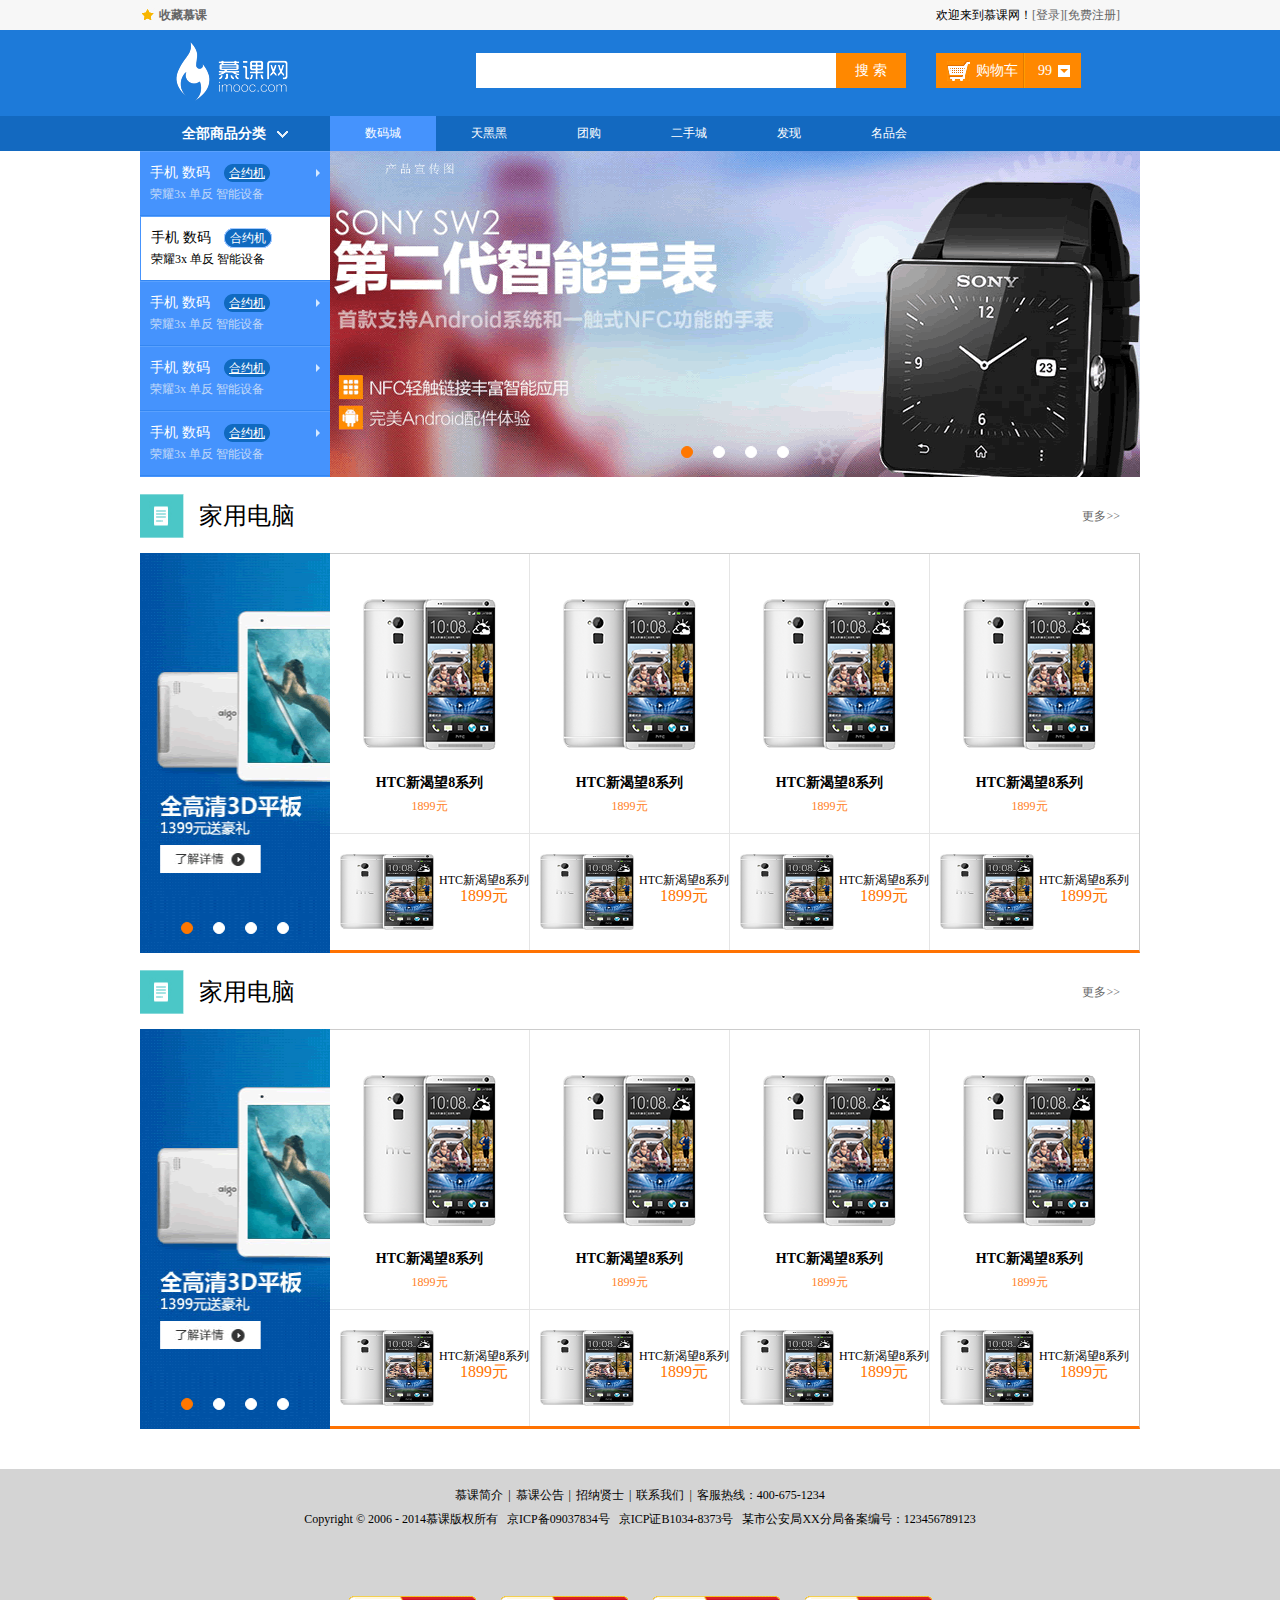
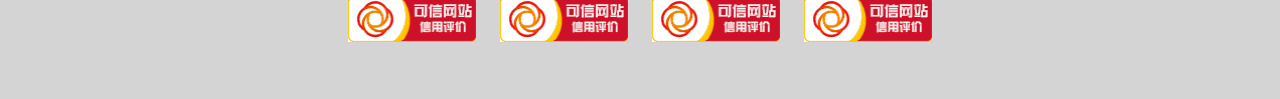
<file: index.html>
<!DOCTYPE html>
<html>

<head>
  <title>电商网站</title>
  <meta http-equiv="Content-Type" content="text/html;charset=UTF-8" />

  <link rel="stylesheet" href="css/reset.css" />
  <link rel="stylesheet" href="css/main.css" />
</head>

<body>
  <div class="header">
    <div class="headerTop">
      <div class="container">
        <div class="lf"><a href="#">收藏慕课</a></div>
        <div class="rf">
          欢迎来到慕课网！<a href="#">[登录]</a><a href="#">[免费注册]</a>
        </div>
      </div>
    </div>
    <div class="headerLogo">
      <div class="container">
        <div class="logo lf">
          <a href="#"><img src="images/icon/慕课网.png" alt="慕课网" /></a>
        </div>
        <div class="search lf">
          <input type="text" class="searchText lf" />
          <input type="button" value="搜 索" class="searchBtn rf" />
        </div>
        <div class="shopCar rf">
          <span class="shopText lf">购物车</span>
          <span class="shopNum rf">99</span>
        </div>
      </div>
    </div>
    <div class="headerNav">
      <div class="container">
        <div class="shopClass lf">
          <h3>全部商品分类<i></i></h3>
          <div class="shopClass_show">
            <dl class="shopClass_item">
              <dt>
                <a href="#">手机</a>
                <a href="#">数码</a>
                <a href="#" class="alink">合约机</a>
              </dt>
              <dd>
                <a href="#" class="b">荣耀3x</a>
                <a href="#" class="b">单反</a>
                <a href="#" class="b">智能设备</a>
              </dd>
            </dl>
            <dl class="shopClass_item shopClass_active">
              <dt>
                <a href="#">手机</a>
                <a href="#">数码</a>
                <a href="#" class="alink">合约机</a>
              </dt>
              <dd>
                <a href="#" class="b">荣耀3x</a>
                <a href="#" class="b">单反</a>
                <a href="#" class="b">智能设备</a>
              </dd>
            </dl>
            <dl class="shopClass_item">
              <dt>
                <a href="#">手机</a>
                <a href="#">数码</a>
                <a href="#" class="alink">合约机</a>
              </dt>
              <dd>
                <a href="#" class="b">荣耀3x</a>
                <a href="#" class="b">单反</a>
                <a href="#" class="b">智能设备</a>
              </dd>
            </dl>
            <dl class="shopClass_item">
              <dt>
                <a href="#">手机</a>
                <a href="#">数码</a>
                <a href="#" class="alink">合约机</a>
              </dt>
              <dd>
                <a href="#" class="b">荣耀3x</a>
                <a href="#" class="b">单反</a>
                <a href="#" class="b">智能设备</a>
              </dd>
            </dl>
            <dl class="shopClass_item">
              <dt>
                <a href="#">手机</a>
                <a href="#">数码</a>
                <a href="#" class="alink">合约机</a>
              </dt>
              <dd>
                <a href="#" class="b">荣耀3x</a>
                <a href="#" class="b">单反</a>
                <a href="#" class="b">智能设备</a>
              </dd>
            </dl>
          </div>
          <div class="shopClass_list hide">
            <dl class="shopClass_class">
              <dt class="lf">电脑整机</dt>
              <dd>
                <a href="#">笔记本</a><a href="#">超极本</a><a href="#">上网本</a><a href="#">平板电脑</a><a href="#">台式机</a>
              </dd>
              <div class="line"></div>
            </dl>
            <dl class="shopClass_class">
              <dt class="lf">电脑整机</dt>
              <dd>
                <a href="#">笔记本</a><a href="#">超极本</a><a href="#">上网本</a><a href="#">平板电脑</a><a href="#">台式机</a><a
                  href="#">笔记本</a><a href="#">超极本</a><a href="#">上网本</a><a href="#">平板电脑</a><a href="#">台式机</a>
              </dd>
              <div class="line"></div>
            </dl>
            <dl class="shopClass_class">
              <dt class="lf">电脑整机</dt>
              <dd>
                <a href="#">笔记本</a><a href="#">超极本</a><a href="#">上网本</a><a href="#">平板电脑</a><a href="#">台式机</a>
              </dd>
              <div class="line"></div>
            </dl>
            <dl class="shopClass_class">
              <dt class="lf">电脑整机</dt>
              <dd>
                <a href="#">笔记本</a><a href="#">超极本</a><a href="#">上网本</a><a href="#">平板电脑</a><a href="#">台式机</a><a
                  href="#">笔记本</a><a href="#">超极本</a><a href="#">上网本</a><a href="#">平板电脑</a><a href="#">台式机</a><a
                  href="#">笔记本</a><a href="#">超极本</a><a href="#">上网本</a><a href="#">平板电脑</a><a href="#">台式机</a>
              </dd>
              <div class="line"></div>
            </dl>
            <dl class="shopClass_class">
              <dt class="lf">电脑整机</dt>
              <dd>
                <a href="#">笔记本</a><a href="#">超极本</a><a href="#">上网本</a><a href="#">平板电脑</a><a href="#">台式机</a>
              </dd>
              <div class="line"></div>
            </dl>
            <dl class="shopClass_class">
              <dt class="lf">电脑整机</dt>
              <dd>
                <a href="#">笔记本</a><a href="#">超极本</a><a href="#">上网本</a><a href="#">平板电脑</a><a href="#">台式机</a>
              </dd>
              <div class="line"></div>
            </dl>
            <div class="shopList_links">
              <a href="#">电脑整机频道<span class="c"></span></a>
            </div>
            <div class="shopList_links">
              <a href="#">电脑整机频道<span class="c"></span></a>
            </div>
          </div>
        </div>
        <ul class="nav lf">
          <li><a href="#" class="active">数码城</a></li>
          <li><a href="#">天黑黑</a></li>
          <li><a href="#">团购</a></li>
          <li><a href="#">二手城</a></li>
          <li><a href="#">发现</a></li>
          <li><a href="#">名品会</a></li>
        </ul>
      </div>
    </div>
  </div>
  <div class="banner clearfix">
    <div class="container">
      <div class="banner_bar bannerBig rf">
        <ul class="imgbox">
          <li>
            <a href="#"><img src="images/banner/1.gif" alt="banner" /></a>
          </li>
          <li>
            <a href="#"><img src="images/banner/2.gif" alt="banner" /></a>
          </li>
        </ul>
        <div class="tab">
          <a href="#" class="active"></a><a href="#"></a><a href="#"></a><a href="#"></a>
        </div>
      </div>
    </div>
  </div>

  <div class="shopTab container clearfix">
    <span class="icon"></span>
    <h3>家用电脑</h3>
    <a href="#" class="more">更多&gt;&gt;</a>
  </div>
  <div class="shopList2 container clearfix">
    <div class="lf clearfix">
      <div class="banner_bar bannerSm clearfix">
        <ul class="imgbox">
          <li>
            <a href="#"><img src="images/banner/banner_sm01.gif" alt="banner" /></a>
          </li>
          <li>
            <a href="#"><img src="images/banner/bannerSm.png" alt="banner" /></a>
          </li>
        </ul>
        <div class="tab">
          <a href="#" class="active"></a><a href="#"></a><a href="#"></a><a href="#"></a>
        </div>
      </div>
    </div>
    <div class="rf clearfix">
      <div class="shoplist_top .clearfix">
        <div class="shop_topitem">
          <div class="shop_img">
            <a href="#"><img src="images/phone.png" alt="shop" /></a>
          </div>
          <h3>HTC新渴望8系列</h3>
          <p>1899元</p>
        </div>
        <div class="shop_topitem">
          <div class="shop_img">
            <a href="#"><img src="images/phone.png" alt="shop" /></a>
          </div>
          <h3>HTC新渴望8系列</h3>
          <p>1899元</p>
        </div>
        <div class="shop_topitem">
          <div class="shop_img">
            <a href="#"><img src="images/phone.png" alt="shop" /></a>
          </div>
          <h3>HTC新渴望8系列</h3>
          <p>1899元</p>
        </div>
        <div class="shop_topitem">
          <div class="shop_img">
            <a href="#"><img src="images/phone.png" alt="shop" /></a>
          </div>
          <h3>HTC新渴望8系列</h3>
          <p>1899元</p>
        </div>
      </div>
      <div class="shoplist_fot .clearfix">
        <div class="shop_fotitem">
          <div class="fotshop_img">
            <a href="#"><img src="images/phone.png" alt="shop" /></a>
          </div>
          <div class="fotinfo">
            <p>HTC新渴望8系列</p>
            <p>1899元</p>
          </div>
        </div>
        <div class="shop_fotitem">
          <div class="fotshop_img">
            <a href="#"><img src="images/phone.png" alt="shop" /></a>
          </div>
          <div class="fotinfo">
            <p>HTC新渴望8系列</p>
            <p>1899元</p>
          </div>
        </div>
        <div class="shop_fotitem">
          <div class="fotshop_img">
            <a href="#"><img src="images/phone.png" alt="shop" /></a>
          </div>
          <div class="fotinfo">
            <p>HTC新渴望8系列</p>
            <p>1899元</p>
          </div>
        </div>
        <div class="shop_fotitem">
          <div class="fotshop_img">
            <a href="#"><img src="images/phone.png" alt="shop" /></a>
          </div>
          <div class="fotinfo">
            <p>HTC新渴望8系列</p>
            <p>1899元</p>
          </div>
        </div>
      </div>
    </div>
  </div>

  <div class="shopTab container clearfix">
    <span class="icon"></span>
    <h3>家用电脑</h3>
    <a href="#" class="more">更多&gt;&gt;</a>
  </div>
 <div class="shopList2 container clearfix">
    <div class="lf clearfix">
      <div class="banner_bar bannerSm clearfix">
        <ul class="imgbox">
          <li>
            <a href="#"><img src="images/banner/banner_sm01.gif" alt="banner" /></a>
          </li>
          <li>
            <a href="#"><img src="images/banner/bannerSm.png" alt="banner" /></a>
          </li>
        </ul>
        <div class="tab">
          <a href="#" class="active"></a><a href="#"></a><a href="#"></a><a href="#"></a>
        </div>
      </div>
    </div>
    <div class="rf clearfix">
      <div class="shoplist_top .clearfix">
        <div class="shop_topitem">
          <div class="shop_img">
            <a href="#"><img src="images/phone.png" alt="shop" /></a>
          </div>
          <h3>HTC新渴望8系列</h3>
          <p>1899元</p>
        </div>
        <div class="shop_topitem">
          <div class="shop_img">
            <a href="#"><img src="images/phone.png" alt="shop" /></a>
          </div>
          <h3>HTC新渴望8系列</h3>
          <p>1899元</p>
        </div>
        <div class="shop_topitem">
          <div class="shop_img">
            <a href="#"><img src="images/phone.png" alt="shop" /></a>
          </div>
          <h3>HTC新渴望8系列</h3>
          <p>1899元</p>
        </div>
        <div class="shop_topitem">
          <div class="shop_img">
            <a href="#"><img src="images/phone.png" alt="shop" /></a>
          </div>
          <h3>HTC新渴望8系列</h3>
          <p>1899元</p>
        </div>
      </div>
      <div class="shoplist_fot .clearfix">
        <div class="shop_fotitem">
          <div class="fotshop_img">
            <a href="#"><img src="images/phone.png" alt="shop" /></a>
          </div>
          <div class="fotinfo">
            <p>HTC新渴望8系列</p>
            <p>1899元</p>
          </div>
        </div>
        <div class="shop_fotitem">
          <div class="fotshop_img">
            <a href="#"><img src="images/phone.png" alt="shop" /></a>
          </div>
          <div class="fotinfo">
            <p>HTC新渴望8系列</p>
            <p>1899元</p>
          </div>
        </div>
        <div class="shop_fotitem">
          <div class="fotshop_img">
            <a href="#"><img src="images/phone.png" alt="shop" /></a>
          </div>
          <div class="fotinfo">
            <p>HTC新渴望8系列</p>
            <p>1899元</p>
          </div>
        </div>
        <div class="shop_fotitem">
          <div class="fotshop_img">
            <a href="#"><img src="images/phone.png" alt="shop" /></a>
          </div>
          <div class="fotinfo">
            <p>HTC新渴望8系列</p>
            <p>1899元</p>
          </div>
        </div>
      </div>
    </div>
  </div>

  <div class="footer">
    <p>
      <a href="#">慕课简介</a><i>|</i><a href="#">慕课公告</a><i>|</i><a href="#">招纳贤士</a><i>|</i><a
        href="#">联系我们</a><i>|</i>客服热线：400-675-1234
    </p>
    <p>
      Copyright © 2006 -
      2014慕课版权所有&nbsp;&nbsp;&nbsp;京ICP备09037834号&nbsp;&nbsp;&nbsp;京ICP证B1034-8373号&nbsp;&nbsp;&nbsp;某市公安局XX分局备案编号：123456789123
    </p>
    <p class="web">
      <img src="images/footer.gif" alt="kx" /><img src="images/footer.gif" alt="kx" /><img src="images/footer.gif"
        alt="kx" /><img src="images/footer.gif" alt="kx" />
    </p>
  </div>
</body>

</html>
</file>
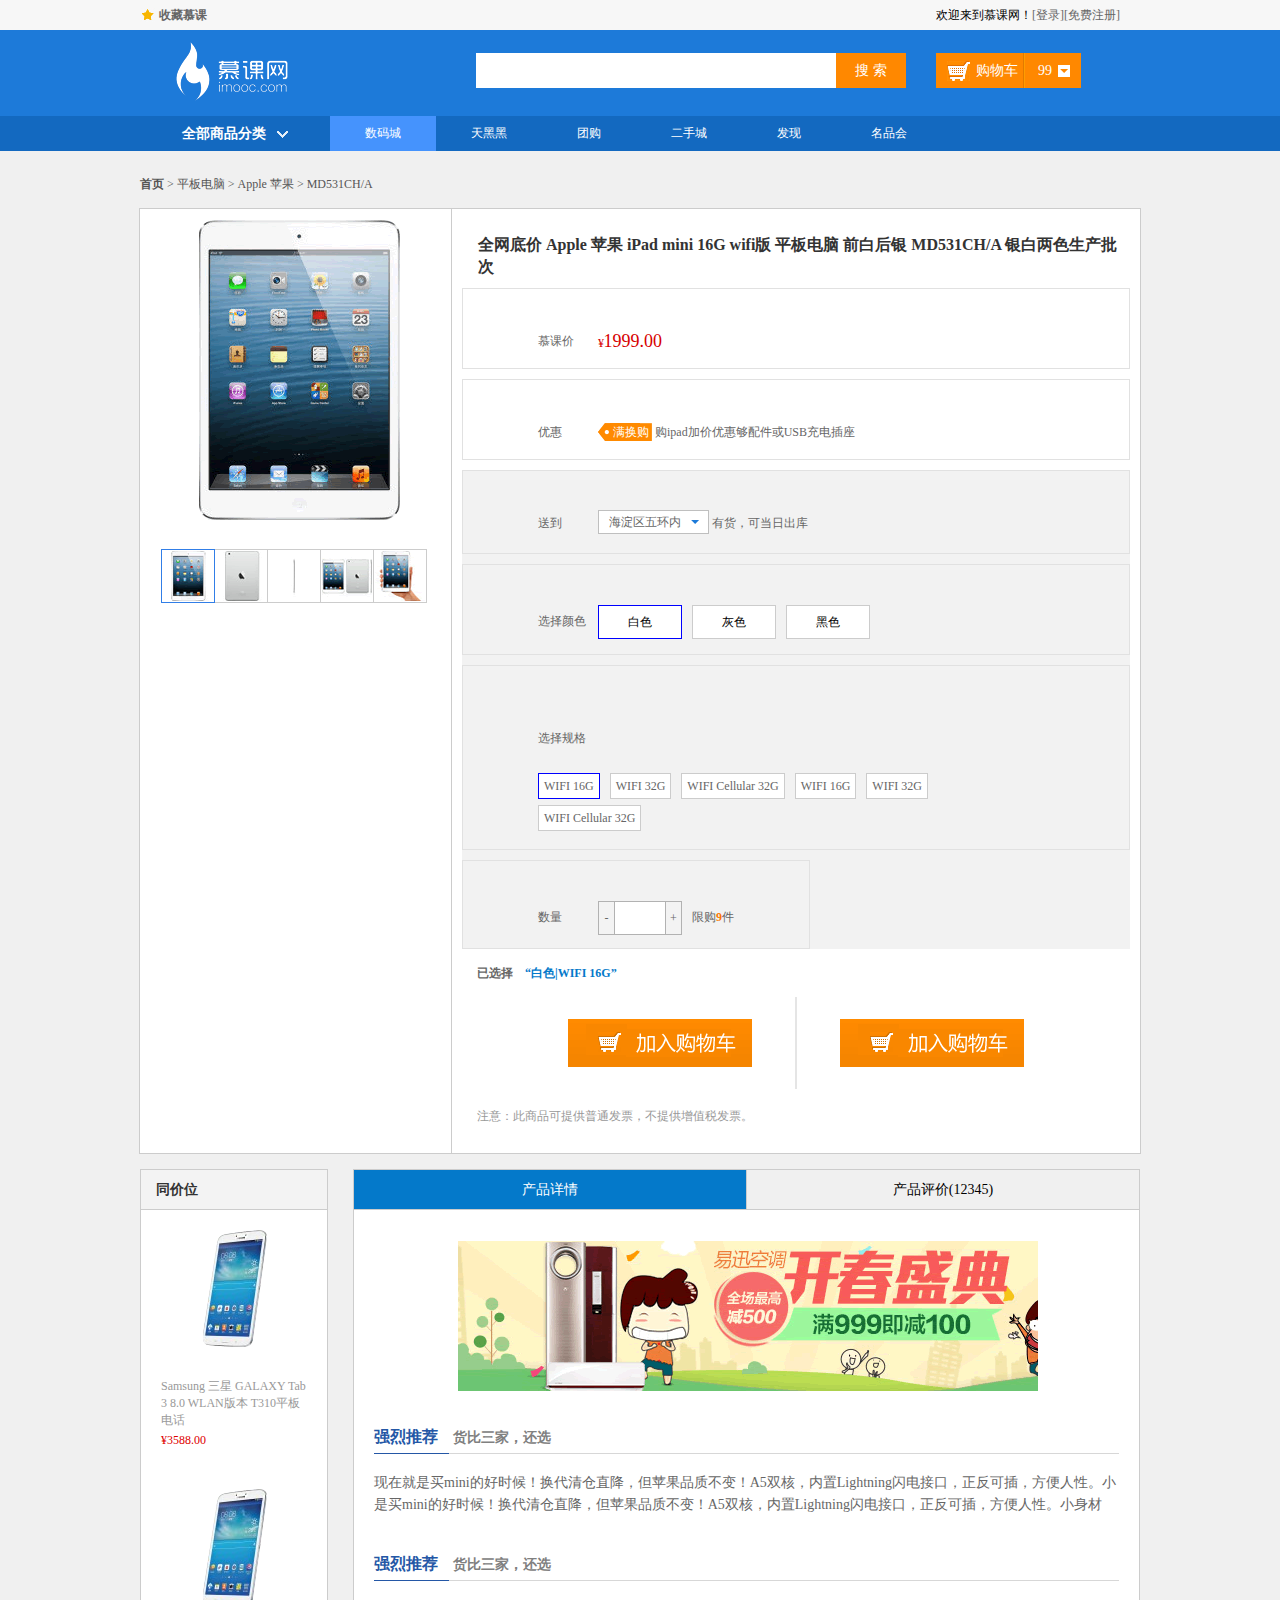
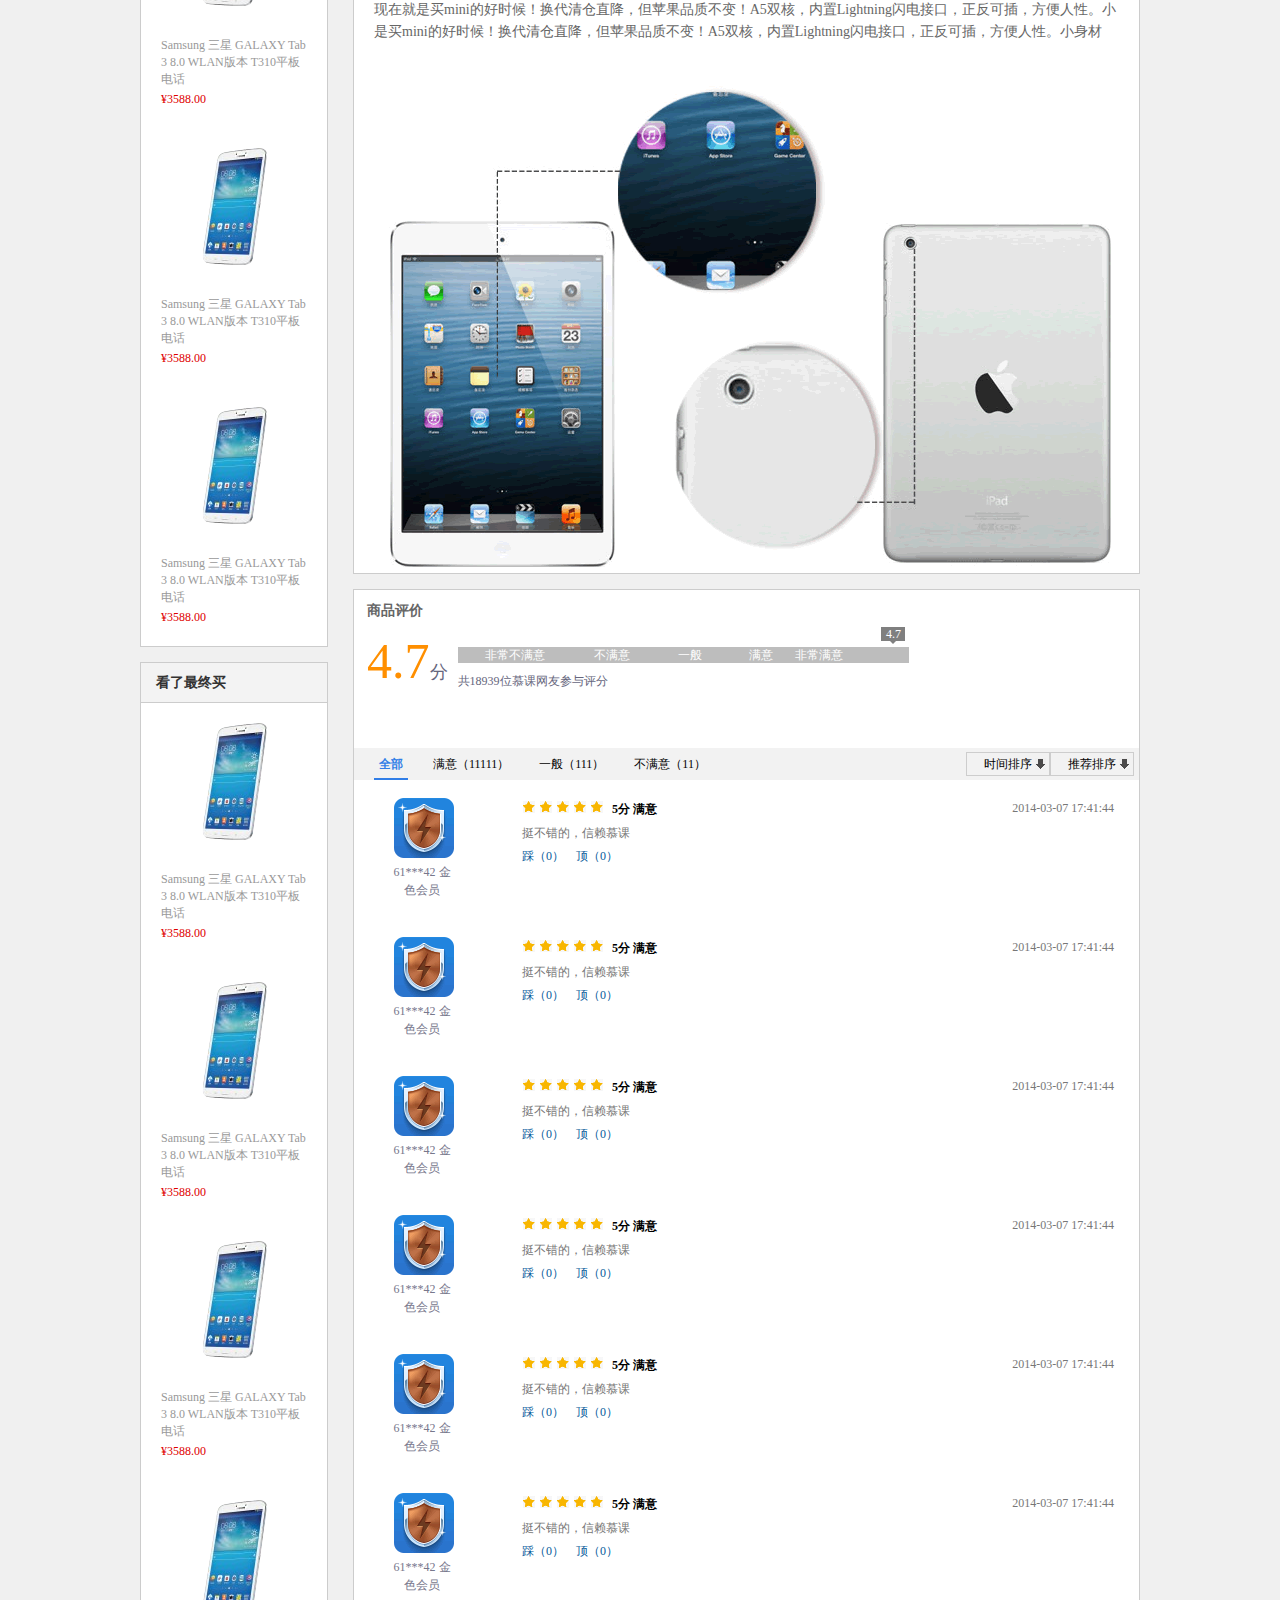
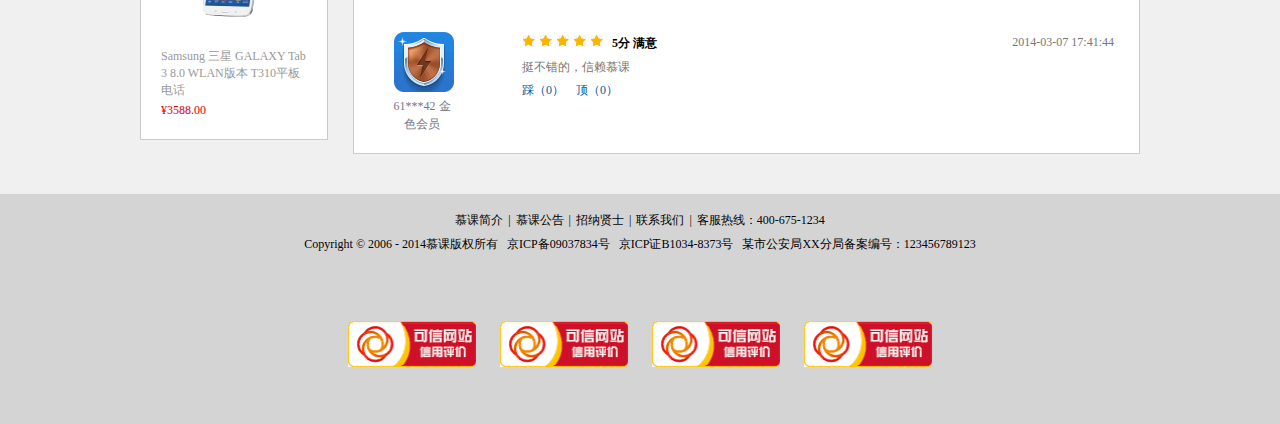
<file: description.html>
<!DOCTYPE html>
<html>
  <head>
    <title>产品介绍</title>
    <meta http-equiv="Content-Type" content="text/html;charset=UTF-8" />

    <link rel="stylesheet" href="css/reset.css" />
    <link rel="stylesheet" href="css/main.css" />
  </head>

  <body class="grey">
    <div class="header">
      <div class="headerTop">
        <div class="container">
          <div class="lf"><a href="#">收藏慕课</a></div>
          <div class="rf">
            欢迎来到慕课网！<a href="#">[登录]</a><a href="#">[免费注册]</a>
          </div>
        </div>
      </div>
      <div class="headerLogo">
        <div class="container">
          <div class="logo lf">
            <a href="#"><img src="images/icon/慕课网.png" alt="慕课网"/></a>
          </div>
          <div class="search lf">
            <input type="text" class="searchText lf" />
            <input type="button" value="搜 索" class="searchBtn rf" />
          </div>
          <div class="shopCar rf">
            <span class="shopText lf">购物车</span>
            <span class="shopNum rf">99</span>
          </div>
        </div>
      </div>
      <div class="headerNav">
        <div class="container">
          <div class="shopClass lf">
            <h3>全部商品分类<i></i></h3>
            <div class="shopClass_show hide">
              <dl class="shopClass_item">
                <dt>
                  <a href="#">手机</a>
                  <a href="#">数码</a>
                  <a href="#" class="alink">合约机</a>
                </dt>
                <dd>
                  <a href="#" class="b">荣耀3x</a>
                  <a href="#" class="b">单反</a>
                  <a href="#" class="b">智能设备</a>
                </dd>
              </dl>
              <dl class="shopClass_item shopClass_active">
                <dt>
                  <a href="#">手机</a>
                  <a href="#">数码</a>
                  <a href="#" class="alink">合约机</a>
                </dt>
                <dd>
                  <a href="#" class="b">荣耀3x</a>
                  <a href="#" class="b">单反</a>
                  <a href="#" class="b">智能设备</a>
                </dd>
              </dl>
              <dl class="shopClass_item">
                <dt>
                  <a href="#">手机</a>
                  <a href="#">数码</a>
                  <a href="#" class="alink">合约机</a>
                </dt>
                <dd>
                  <a href="#" class="b">荣耀3x</a>
                  <a href="#" class="b">单反</a>
                  <a href="#" class="b">智能设备</a>
                </dd>
              </dl>
              <dl class="shopClass_item">
                <dt>
                  <a href="#">手机</a>
                  <a href="#">数码</a>
                  <a href="#" class="alink">合约机</a>
                </dt>
                <dd>
                  <a href="#" class="b">荣耀3x</a>
                  <a href="#" class="b">单反</a>
                  <a href="#" class="b">智能设备</a>
                </dd>
              </dl>
              <dl class="shopClass_item">
                <dt>
                  <a href="#">手机</a>
                  <a href="#">数码</a>
                  <a href="#" class="alink">合约机</a>
                </dt>
                <dd>
                  <a href="#" class="b">荣耀3x</a>
                  <a href="#" class="b">单反</a>
                  <a href="#" class="b">智能设备</a>
                </dd>
              </dl>
            </div>
            <div class="shopClass_list hide">
              <dl class="shopClass_class">
                <dt class="lf">电脑整机</dt>
                <dd>
                  <a href="#">笔记本</a><a href="#">超极本</a
                  ><a href="#">上网本</a><a href="#">平板电脑</a
                  ><a href="#">台式机</a>
                </dd>
                <div class="line"></div>
              </dl>
              <dl class="shopClass_class">
                <dt class="lf">电脑整机</dt>
                <dd>
                  <a href="#">笔记本</a><a href="#">超极本</a
                  ><a href="#">上网本</a><a href="#">平板电脑</a
                  ><a href="#">台式机</a><a href="#">笔记本</a
                  ><a href="#">超极本</a><a href="#">上网本</a
                  ><a href="#">平板电脑</a><a href="#">台式机</a>
                </dd>
                <div class="line"></div>
              </dl>
              <dl class="shopClass_class">
                <dt class="lf">电脑整机</dt>
                <dd>
                  <a href="#">笔记本</a><a href="#">超极本</a
                  ><a href="#">上网本</a><a href="#">平板电脑</a
                  ><a href="#">台式机</a>
                </dd>
                <div class="line"></div>
              </dl>
              <dl class="shopClass_class">
                <dt class="lf">电脑整机</dt>
                <dd>
                  <a href="#">笔记本</a><a href="#">超极本</a
                  ><a href="#">上网本</a><a href="#">平板电脑</a
                  ><a href="#">台式机</a><a href="#">笔记本</a
                  ><a href="#">超极本</a><a href="#">上网本</a
                  ><a href="#">平板电脑</a><a href="#">台式机</a
                  ><a href="#">笔记本</a><a href="#">超极本</a
                  ><a href="#">上网本</a><a href="#">平板电脑</a
                  ><a href="#">台式机</a>
                </dd>
                <div class="line"></div>
              </dl>
              <dl class="shopClass_class">
                <dt class="lf">电脑整机</dt>
                <dd>
                  <a href="#">笔记本</a><a href="#">超极本</a
                  ><a href="#">上网本</a><a href="#">平板电脑</a
                  ><a href="#">台式机</a>
                </dd>
                <div class="line"></div>
              </dl>
              <dl class="shopClass_class">
                <dt class="lf">电脑整机</dt>
                <dd>
                  <a href="#">笔记本</a><a href="#">超极本</a
                  ><a href="#">上网本</a><a href="#">平板电脑</a
                  ><a href="#">台式机</a>
                </dd>
                <div class="line"></div>
              </dl>
              <div class="shopList_links">
                <a href="#">电脑整机频道<span class="c"></span></a>
              </div>
              <div class="shopList_links">
                <a href="#">电脑整机频道<span class="c"></span></a>
              </div>
            </div>
          </div>
          <ul class="nav lf">
            <li><a href="#" class="active">数码城</a></li>
            <li><a href="#">天黑黑</a></li>
            <li><a href="#">团购</a></li>
            <li><a href="#">二手城</a></li>
            <li><a href="#">发现</a></li>
            <li><a href="#">名品会</a></li>
          </ul>
        </div>
      </div>
    </div>
    <div class="usp container">
        <strong><a href="#">首页</a></strong>
        <span>&nbsp;&gt;&nbsp;</span>
        <a href="#">平板电脑</a>
        <span>&nbsp;&gt;&nbsp;</span>
        <a href="#">Apple 苹果</a>
        <span>&nbsp;&gt;&nbsp;</span>
        <em>MD531CH/A</em>
    </div>
    <div class="dsp_info container clearfix">
        <div class="lf clearfix">
            <div class="dsp_bigimg">
                <img src="images/des_big.gif" alt="#">
            </div>
            <ul class="dsp_smallimg clearfix">
                <li class="active"><a href="#"><img src="images/sm1.gif" alt="#"></a></li>                
                <li><a href="#"><img src="images/sm2.gif" alt="#"></a></li>                
                <li><a href="#"><img src="images/sm3.gif" alt="#"></a></li>                
                <li><a href="#"><img src="images/sm4.gif" alt="#"></a></li>                
                <li><a href="#"><img src="images/sm5.gif" alt="#"></a></li>                
            </ul>
            <br>
        </div>
        <div class="rf clearfix">
            <div class="dspcontent">
                <h3>全网底价 Apple 苹果 iPad mini 16G wifi版 平板电脑 前白后银 MD531CH/A 银白两色生产批次</h3>
                <div class="dl clearfix">
                    <div class="dt">慕课价</div>
                    <div class="dd mkprice"><span><em>¥</em> 1999.00</span></div>
                </div>
                <div class="dl clearfix">
                    <div class="dt">优惠</div>
                    <div class="dd"><span class="yh">满换购</span> 购ipad加价优惠够配件或USB充电插座</div>
                </div>
                <div class="phone_select clearfix">
                    <div class="dl clearfix seladd">
                        <div class="dt">送到</div>
                        <div class="dd">
                            <div class="addstext addselect">
                            <span class="hd">海淀区五环内</span><span class="bluesj"></span>
                            <ul class="add_show hide">
                                <li>五道口</li>
                                <li>五棵松</li>
                                <li>火星</li>
                            </ul>
                            </div>
                            <span>&nbsp;有货，可当日出库</span>
                        </div>
                   </div>
                   <div class="dl clearfix selys">
                      <div class="dt">选择颜色</div>
                      <div class="dd"><span class="sel_active">白色</span><span>灰色</span><span>黑色</span></div>
                  </div>
                  <div class="dl clearfix selgg">
                      <div class="dt clearfix">选择规格</div>
                      <div class="dd clearfix"><span class="sel_active">WIFI 16G</span><span>WIFI 32G</span><span>WIFI Cellular 32G</span><span>WIFI 16G</span><span>WIFI 32G</span><span>WIFI Cellular 32G</span></div>
                  </div>
                  <div class="dl clearfix selnum">
                      <div class="dt clearfix">数量</div>
                      <div class="dd clearfix"><span class="relation">-</span><input type="text"><span class="plus">+</span></div>
                      <span>限购<em>9</em>件</span>
                  </div>
                </div>
                <div class="alreadysel">
                  已选择<span>“白色|WIFI 16G”</span>
                </div>
                <div class="sel_shop">
                  <span class="sel_buy"></span>
                  <span class="sel_line"></span>
                  <span class="sel_car"></span>
                </div>
                <div class="sel_idea">注意：此商品可提供普通发票，不提供增值税发票。</div>
            </div>
        </div>
    </div>
    <div class="hr_15"></div>
    <div class="xx_info container clearfix">
      <div class="lf">
        <div class="klm clearfix">
          <h3>同价位</h3>
         <div class="klmitem">
            <div class="klmimg">
              <a href="#"><img src="images/未标题-1.png" alt="#"></a>
            </div>
            <a class="klminfo">Samsung 三星 GALAXY Tab 3 8.0 WLAN版本 T310平板电话 </a>
            <span><em>¥</em>3588.00</span>
          </div> 
          <div class="klmitem">
            <div class="klmimg">
              <a href="#"><img src="images/未标题-1.png" alt="#"></a>
            </div>
            <a class="klminfo">Samsung 三星 GALAXY Tab 3 8.0 WLAN版本 T310平板电话 </a>
            <span><em>¥</em>3588.00</span>
          </div> 
          <div class="klmitem">
            <div class="klmimg">
              <a href="#"><img src="images/未标题-1.png" alt="#"></a>
            </div>
            <a class="klminfo">Samsung 三星 GALAXY Tab 3 8.0 WLAN版本 T310平板电话 </a>
            <span><em>¥</em>3588.00</span>
          </div> 
          <div class="klmitem">
            <div class="klmimg">
              <a href="#"><img src="images/未标题-1.png" alt="#"></a>
            </div>
            <a class="klminfo">Samsung 三星 GALAXY Tab 3 8.0 WLAN版本 T310平板电话 </a>
            <span><em>¥</em>3588.00</span>
          </div> 
        </div>
        <div class="hr_15"></div>
        <div class="klm clearfix">
          <h3>看了最终买</h3>
         <div class="klmitem">
            <div class="klmimg">
              <a href="#"><img src="images/未标题-1.png" alt="#"></a>
            </div>
            <a href="#" class="klminfo">Samsung 三星 GALAXY Tab 3 8.0 WLAN版本 T310平板电话 </a>
            <span><em>¥</em>3588.00</span>
          </div> 
          <div class="klmitem">
            <div class="klmimg">
              <a href="#"><img src="images/未标题-1.png" alt="#"></a>
            </div>
            <a href="#" class="klminfo">Samsung 三星 GALAXY Tab 3 8.0 WLAN版本 T310平板电话 </a>
            <span><em>¥</em>3588.00</span>
          </div> 
          <div class="klmitem"> 
            <div class="klmimg">
              <a href="#"><img src="images/未标题-1.png" alt="#"></a>
            </div>
            <a href="#" class="klminfo">Samsung 三星 GALAXY Tab 3 8.0 WLAN版本 T310平板电话 </a>
            <span><em>¥</em>3588.00</span>
          </div> 
          <div class="klmitem">
            <div class="klmimg">
              <a href="#"><img src="images/未标题-1.png" alt="#"></a>
            </div>
            <a href="#" class="klminfo">Samsung 三星 GALAXY Tab 3 8.0 WLAN版本 T310平板电话 </a>
            <span><em>¥</em>3588.00</span>
          </div> 
        </div>
      </div>
      <div class="rf">
        <div class="xxcontent">
          <div class="xxctit">
            <span class="active">产品详情</span><span class="cpjs">产品评价(12345)</span>
          </div>
          <img src="images/icon/des_img.gif" alt="#" class="titimg">
          <div class="qltj">
            <h3>强烈推荐</h3>
            <h4 class="clearfix">货比三家，还选</h4>
            <p>现在就是买mini的好时候！换代清仓直降，但苹果品质不变！A5双核，内置Lightning闪电接口，正反可插，方便人性。小是买mini的好时候！换代清仓直降，但苹果品质不变！A5双核，内置Lightning闪电接口，正反可插，方便人性。小身材</p>
          </div>
          <div class="qltj">
            <h3>强烈推荐</h3>
            <h4 class="clearfix">货比三家，还选</h4>
            <p>现在就是买mini的好时候！换代清仓直降，但苹果品质不变！A5双核，内置Lightning闪电接口，正反可插，方便人性。小是买mini的好时候！换代清仓直降，但苹果品质不变！A5双核，内置Lightning闪电接口，正反可插，方便人性。小身材</p>
          </div>
          <img src="images/des_text.gif" alt="#" class="titimg2">
        </div>
        <div class="hr_15"></div>
        <div class="pjcontent clearfix">
          <div class="pjscore clearfix">
            <h3>商品评价</h3>
            <div class="score"><span>4.7</span><em>分</em></div>
            <div class="speed clearfix">
              <span class="pf">4.7<i></i></span>
              <ul class="clearfix">
                <li class="speed_01">非常不满意</li>
                <li class="speed_02">不满意</li>
                <li class="speed_03">一般</li>
                <li class="speed_04">满意</li>
                <li>非常满意</li>
              </ul>
              <p>共18939位慕课网友参与评分</p>
            </div>
          </div>
          <div class="review clearfix">
            <div class="reviewtit clearfix">
              <ul class="clearfix">
                <li><a href="#" class="active">全部</a></li>
                <li><a href="#">满意（11111）</a></li>
                <li><a href="#">一般（111）</a></li>
                <li><a href="#">不满意（11）</a></li>
              </ul>
              <div class="sort clearfix">
                <a href="#">时间排序</a><a href="#">推荐排序</a>
              </div>
            </div>
            <div class="reviewcont clearfix">
              <div class="head clearfix">
                <img src="images/user.gif" alt="#">
                <a href="">61***42</a>
                <a href="">金色会员</a>
              </div>
              <div class="stars clearfix">
                  <div class="stars_box">
                      <span class="star"></span>
                      <span class="star"></span>
                      <span class="star"></span>
                      <span class="star"></span>
                      <span class="star"></span>
                      <span class="ff"> 5分 满意</span>
                  </div>
                  <p>挺不错的，信赖慕课</p>
                  <span><a href="#" class="cai">踩（0）</a><a href="#" class="ding">顶（0）</a></span>
              </div>
              <span class="time">2014-03-07 17:41:44</span>  
            </div>
            <div class="reviewcont clearfix">
                <div class="head clearfix">
                  <img src="images/user.gif" alt="#">
                  <a href="">61***42</a>
                  <a href="">金色会员</a>
                </div>
                <div class="stars clearfix">
                    <div class="stars_box">
                        <span class="star"></span>
                        <span class="star"></span>
                        <span class="star"></span>
                        <span class="star"></span>
                        <span class="star"></span>
                        <span class="ff"> 5分 满意</span>
                    </div>
                    <p>挺不错的，信赖慕课</p>
                    <span><a href="#" class="cai">踩（0）</a><a href="#" class="ding">顶（0）</a></span>
                </div>
                <span class="time">2014-03-07 17:41:44</span>  
            </div>
            <div class="reviewcont clearfix">
                <div class="head clearfix">
                  <img src="images/user.gif" alt="#">
                  <a href="">61***42</a>
                  <a href="">金色会员</a>
                </div>
                <div class="stars clearfix">
                    <div class="stars_box">
                        <span class="star"></span>
                        <span class="star"></span>
                        <span class="star"></span>
                        <span class="star"></span>
                        <span class="star"></span>
                        <span class="ff"> 5分 满意</span>
                    </div>
                    <p>挺不错的，信赖慕课</p>
                    <span><a href="#" class="cai">踩（0）</a><a href="#" class="ding">顶（0）</a></span>
                </div>
                <span class="time">2014-03-07 17:41:44</span>  
              </div>
              <div class="reviewcont clearfix">
                  <div class="head clearfix">
                    <img src="images/user.gif" alt="#">
                    <a href="">61***42</a>
                    <a href="">金色会员</a>
                  </div>
                  <div class="stars clearfix">
                      <div class="stars_box">
                          <span class="star"></span>
                          <span class="star"></span>
                          <span class="star"></span>
                          <span class="star"></span>
                          <span class="star"></span>
                          <span class="ff"> 5分 满意</span>
                      </div>
                      <p>挺不错的，信赖慕课</p>
                      <span><a href="#" class="cai">踩（0）</a><a href="#" class="ding">顶（0）</a></span>
                  </div>
                  <span class="time">2014-03-07 17:41:44</span>  
              </div>
              <div class="reviewcont clearfix">
                  <div class="head clearfix">
                    <img src="images/user.gif" alt="#">
                    <a href="">61***42</a>
                    <a href="">金色会员</a>
                  </div>
                  <div class="stars clearfix">
                      <div class="stars_box">
                          <span class="star"></span>
                          <span class="star"></span>
                          <span class="star"></span>
                          <span class="star"></span>
                          <span class="star"></span>
                          <span class="ff"> 5分 满意</span>
                      </div>
                      <p>挺不错的，信赖慕课</p>
                      <span><a href="#" class="cai">踩（0）</a><a href="#" class="ding">顶（0）</a></span>
                  </div>
                  <span class="time">2014-03-07 17:41:44</span>  
                </div>
                <div class="reviewcont clearfix">
                    <div class="head clearfix">
                      <img src="images/user.gif" alt="#">
                      <a href="">61***42</a>
                      <a href="">金色会员</a>
                    </div>
                    <div class="stars clearfix">
                        <div class="stars_box">
                            <span class="star"></span>
                            <span class="star"></span>
                            <span class="star"></span>
                            <span class="star"></span>
                            <span class="star"></span>
                            <span class="ff"> 5分 满意</span>
                        </div>
                        <p>挺不错的，信赖慕课</p>
                        <span><a href="#" class="cai">踩（0）</a><a href="#" class="ding">顶（0）</a></span>
                    </div>
                    <span class="time">2014-03-07 17:41:44</span>  
                </div>
                <div class="reviewcont clearfix">
                    <div class="head clearfix">
                      <img src="images/user.gif" alt="#">
                      <a href="">61***42</a>
                      <a href="">金色会员</a>
                    </div>
                    <div class="stars clearfix">
                        <div class="stars_box">
                            <span class="star"></span>
                            <span class="star"></span>
                            <span class="star"></span>
                            <span class="star"></span>
                            <span class="star"></span>
                            <span class="ff"> 5分 满意</span>
                        </div>
                        <p>挺不错的，信赖慕课</p>
                        <span><a href="#" class="cai">踩（0）</a><a href="#" class="ding">顶（0）</a></span>
                    </div>
                    <span class="time">2014-03-07 17:41:44</span>  
                </div>
          </div>
        </div>
      </div>
    </div>
    <div class="footer">
      <p>
        <a href="#">慕课简介</a><i>|</i><a href="#">慕课公告</a><i>|</i
        ><a href="#">招纳贤士</a><i>|</i><a href="#">联系我们</a
        ><i>|</i>客服热线：400-675-1234
      </p>
      <p>
        Copyright © 2006 -
        2014慕课版权所有&nbsp;&nbsp;&nbsp;京ICP备09037834号&nbsp;&nbsp;&nbsp;京ICP证B1034-8373号&nbsp;&nbsp;&nbsp;某市公安局XX分局备案编号：123456789123
      </p>
      <p class="web">
        <img src="images/footer.gif" alt="kx" /><img
          src="images/footer.gif"
          alt="kx"
        /><img src="images/footer.gif" alt="kx" /><img
          src="images/footer.gif"
          alt="kx"
        />
      </p>
    </div>
  </body>
</html>
</file>
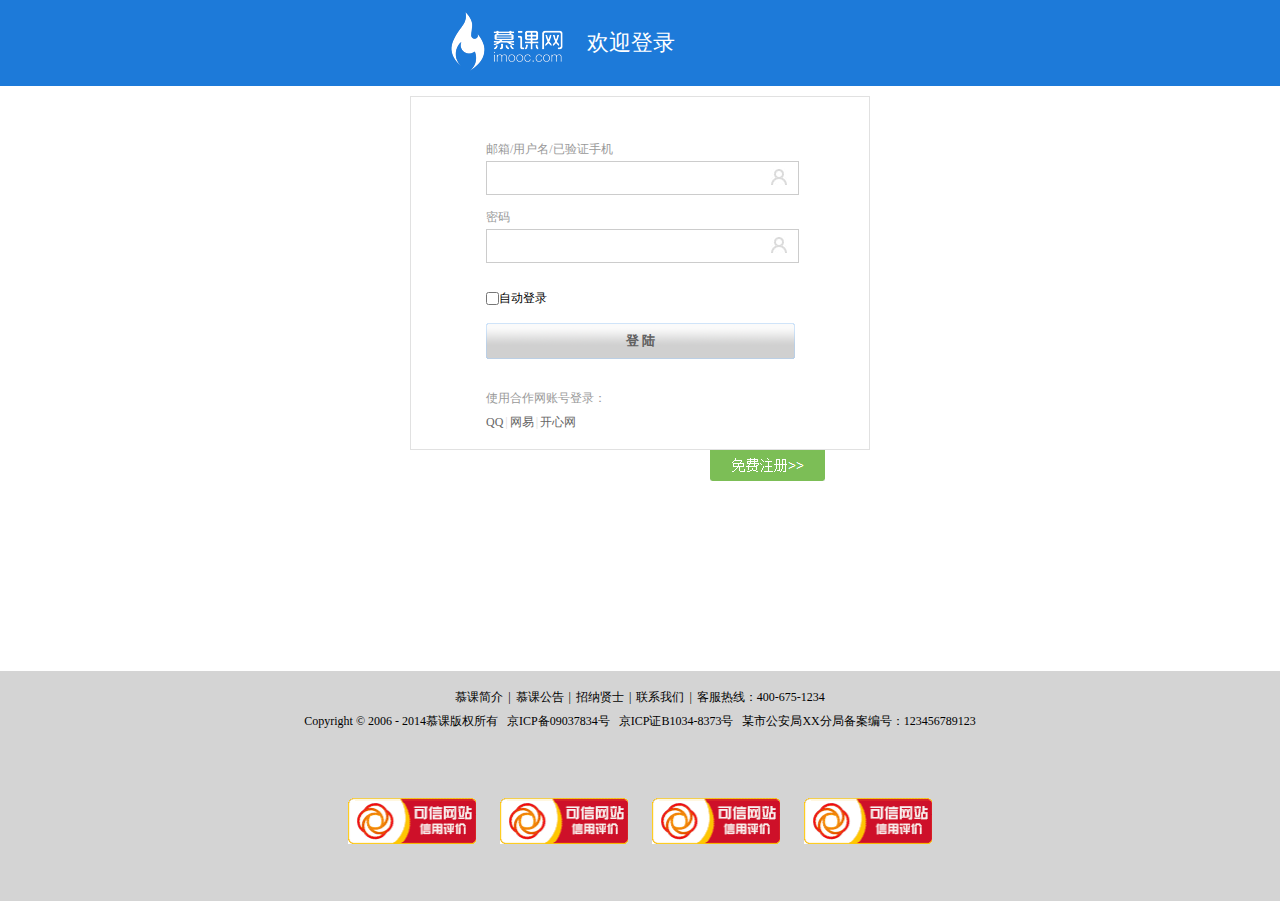
<file: onload.html>
<!DOCTYPE html>
<html>
  <head>
    <title>登录</title>
    <meta http-equiv="Content-Type" content="text/html;charset=UTF-8" />

    <link rel="stylesheet" href="css/reset.css" />
    <link rel="stylesheet" href="css/main.css" />
  </head>

  <body>
    <div class="header">
      <div class="headerLogo">
         <div class="container_460">
            <div class="logo lf">
            <a href="#"><img src="images/icon/慕课网.png" alt="慕课网"/></a>
            </div>
            <span class="hy">欢迎登录</span>
        </div>
      </div>
    </div>
    <div class="container_460">
         <div class="dl">
            <ul class="dlul clearfix">
                <li class="li01"><span class="dlinfo">邮箱/用户名/已验证手机</span></li>
                <li class="li02"><input type="text" class="info_input"></li>
                <li class="li01"><span class="dlinfo">密码</span></li>
                <li class="li02"><input type="text" class="info_input"></li>
             </ul>
             <div class="autodl"><input type="checkbox" id="atdl"><label for="atdl">自动登录</label></div>
             <input type="button" class="dl_btn" value="登 陆">
             <ul class="par clearfix">
                <li class="li01"><span class="dlinfo">使用合作网账号登录：</span></li>
                <li><a href="#">QQ</a><i>|</i></li>
                <li><a href="#">网易</a><i>|</i></li>
                <li><a href="#">开心网</a></li>
             </ul>
         </div>
         <input type="button" class="freedl">
    </div>
    <div class="footer">
      <p>
        <a href="#">慕课简介</a><i>|</i><a href="#">慕课公告</a><i>|</i
        ><a href="#">招纳贤士</a><i>|</i><a href="#">联系我们</a
        ><i>|</i>客服热线：400-675-1234
      </p>
      <p>
        Copyright © 2006 -
        2014慕课版权所有&nbsp;&nbsp;&nbsp;京ICP备09037834号&nbsp;&nbsp;&nbsp;京ICP证B1034-8373号&nbsp;&nbsp;&nbsp;某市公安局XX分局备案编号：123456789123
      </p>
      <p class="web">
        <img src="images/footer.gif" alt="kx" /><img
          src="images/footer.gif"
          alt="kx"
        /><img src="images/footer.gif" alt="kx" /><img
          src="images/footer.gif"
          alt="kx"
        />
      </p>
    </div>
  </body>
</html>
</file>
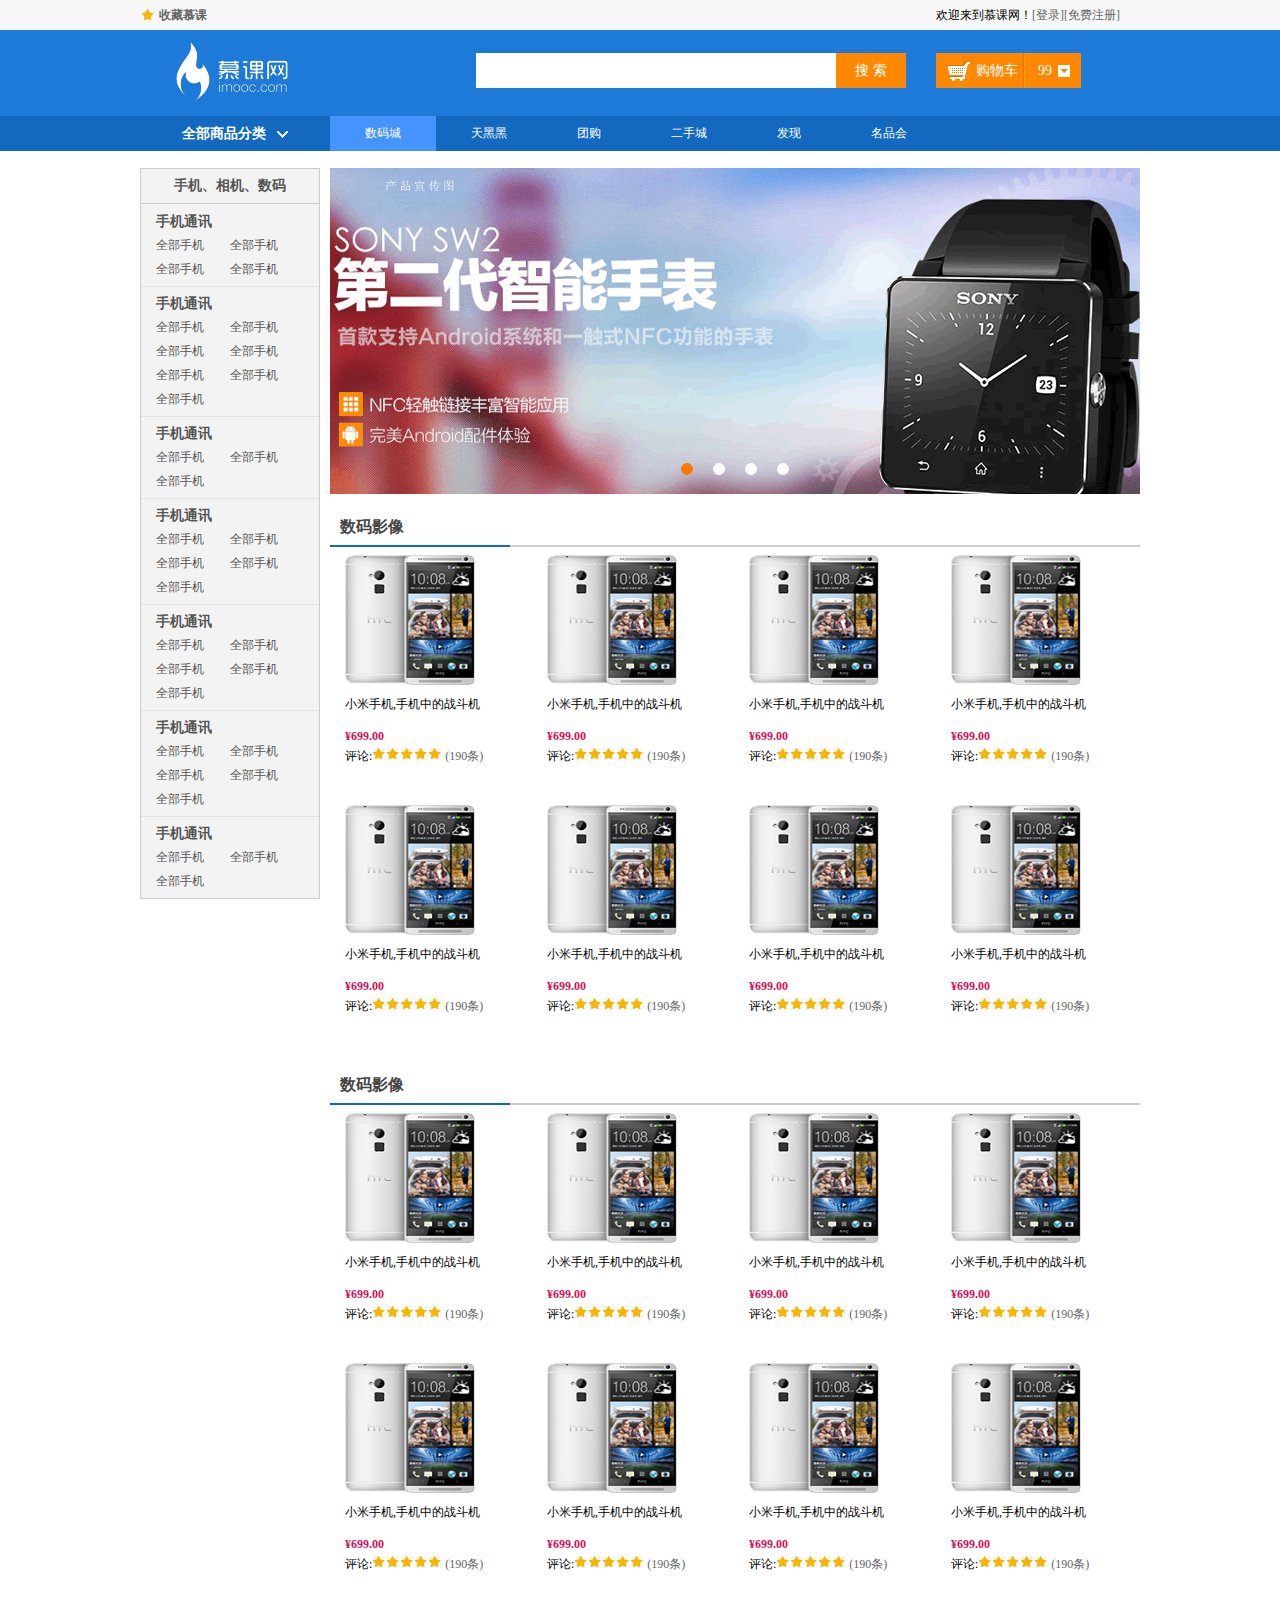
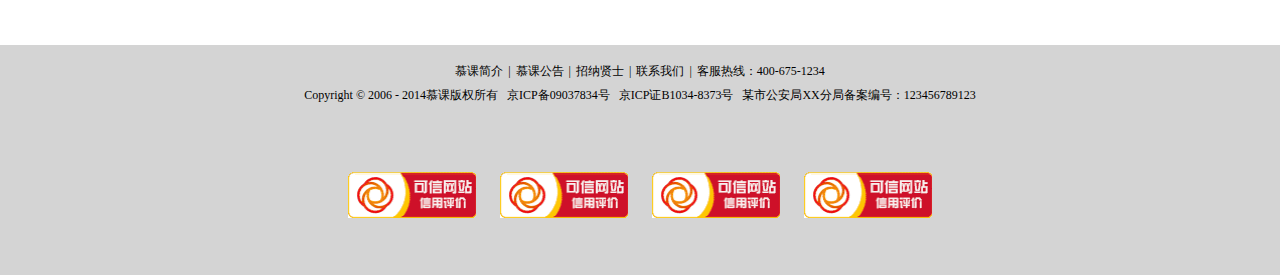
<file: pdtClass.html>
<!DOCTYPE html>
<html>
  <head>
    <title>产品分类</title>
    <meta http-equiv="Content-Type" content="text/html;charset=UTF-8" />

    <link rel="stylesheet" href="css/reset.css" />
    <link rel="stylesheet" href="css/main.css" />
  </head>

  <body>
    <div class="header">
      <div class="headerTop">
        <div class="container">
          <div class="lf"><a href="#">收藏慕课</a></div>
          <div class="rf">
            欢迎来到慕课网！<a href="#">[登录]</a><a href="#">[免费注册]</a>
          </div>
        </div>
      </div>
      <div class="headerLogo">
        <div class="container">
          <div class="logo lf">
            <a href="#"><img src="images/icon/慕课网.png" alt="慕课网"/></a>
          </div>
          <div class="search lf">
            <input type="text" class="searchText lf" />
            <input type="button" value="搜 索" class="searchBtn rf" />
          </div>
          <div class="shopCar rf">
            <span class="shopText lf">购物车</span>
            <span class="shopNum rf">99</span>
          </div>
        </div>
      </div>
      <div class="headerNav">
        <div class="container">
          <div class="shopClass lf">
            <h3>全部商品分类<i></i></h3>
            <div class="shopClass_show hide">
              <dl class="shopClass_item">
                <dt>
                  <a href="#">手机</a>
                  <a href="#">数码</a>
                  <a href="#" class="alink">合约机</a>
                </dt>
                <dd>
                  <a href="#" class="b">荣耀3x</a>
                  <a href="#" class="b">单反</a>
                  <a href="#" class="b">智能设备</a>
                </dd>
              </dl>
              <dl class="shopClass_item shopClass_active">
                <dt>
                  <a href="#">手机</a>
                  <a href="#">数码</a>
                  <a href="#" class="alink">合约机</a>
                </dt>
                <dd>
                  <a href="#" class="b">荣耀3x</a>
                  <a href="#" class="b">单反</a>
                  <a href="#" class="b">智能设备</a>
                </dd>
              </dl>
              <dl class="shopClass_item">
                <dt>
                  <a href="#">手机</a>
                  <a href="#">数码</a>
                  <a href="#" class="alink">合约机</a>
                </dt>
                <dd>
                  <a href="#" class="b">荣耀3x</a>
                  <a href="#" class="b">单反</a>
                  <a href="#" class="b">智能设备</a>
                </dd>
              </dl>
              <dl class="shopClass_item">
                <dt>
                  <a href="#">手机</a>
                  <a href="#">数码</a>
                  <a href="#" class="alink">合约机</a>
                </dt>
                <dd>
                  <a href="#" class="b">荣耀3x</a>
                  <a href="#" class="b">单反</a>
                  <a href="#" class="b">智能设备</a>
                </dd>
              </dl>
              <dl class="shopClass_item">
                <dt>
                  <a href="#">手机</a>
                  <a href="#">数码</a>
                  <a href="#" class="alink">合约机</a>
                </dt>
                <dd>
                  <a href="#" class="b">荣耀3x</a>
                  <a href="#" class="b">单反</a>
                  <a href="#" class="b">智能设备</a>
                </dd>
              </dl>
            </div>
            <div class="shopClass_list hide">
              <dl class="shopClass_class">
                <dt class="lf">电脑整机</dt>
                <dd>
                  <a href="#">笔记本</a><a href="#">超极本</a
                  ><a href="#">上网本</a><a href="#">平板电脑</a
                  ><a href="#">台式机</a>
                </dd>
                <div class="line"></div>
              </dl>
              <dl class="shopClass_class">
                <dt class="lf">电脑整机</dt>
                <dd>
                  <a href="#">笔记本</a><a href="#">超极本</a
                  ><a href="#">上网本</a><a href="#">平板电脑</a
                  ><a href="#">台式机</a><a href="#">笔记本</a
                  ><a href="#">超极本</a><a href="#">上网本</a
                  ><a href="#">平板电脑</a><a href="#">台式机</a>
                </dd>
                <div class="line"></div>
              </dl>
              <dl class="shopClass_class">
                <dt class="lf">电脑整机</dt>
                <dd>
                  <a href="#">笔记本</a><a href="#">超极本</a
                  ><a href="#">上网本</a><a href="#">平板电脑</a
                  ><a href="#">台式机</a>
                </dd>
                <div class="line"></div>
              </dl>
              <dl class="shopClass_class">
                <dt class="lf">电脑整机</dt>
                <dd>
                  <a href="#">笔记本</a><a href="#">超极本</a
                  ><a href="#">上网本</a><a href="#">平板电脑</a
                  ><a href="#">台式机</a><a href="#">笔记本</a
                  ><a href="#">超极本</a><a href="#">上网本</a
                  ><a href="#">平板电脑</a><a href="#">台式机</a
                  ><a href="#">笔记本</a><a href="#">超极本</a
                  ><a href="#">上网本</a><a href="#">平板电脑</a
                  ><a href="#">台式机</a>
                </dd>
                <div class="line"></div>
              </dl>
              <dl class="shopClass_class">
                <dt class="lf">电脑整机</dt>
                <dd>
                  <a href="#">笔记本</a><a href="#">超极本</a
                  ><a href="#">上网本</a><a href="#">平板电脑</a
                  ><a href="#">台式机</a>
                </dd>
                <div class="line"></div>
              </dl>
              <dl class="shopClass_class">
                <dt class="lf">电脑整机</dt>
                <dd>
                  <a href="#">笔记本</a><a href="#">超极本</a
                  ><a href="#">上网本</a><a href="#">平板电脑</a
                  ><a href="#">台式机</a>
                </dd>
                <div class="line"></div>
              </dl>
              <div class="shopList_links">
                <a href="#">电脑整机频道<span class="c"></span></a>
              </div>
              <div class="shopList_links">
                <a href="#">电脑整机频道<span class="c"></span></a>
              </div>
            </div>
          </div>
          <ul class="nav lf">
            <li><a href="#" class="active">数码城</a></li>
            <li><a href="#">天黑黑</a></li>
            <li><a href="#">团购</a></li>
            <li><a href="#">二手城</a></li>
            <li><a href="#">发现</a></li>
            <li><a href="#">名品会</a></li>
          </ul>
        </div>
      </div>
    </div>
    <div class="pdtClass container clearfix">
      <div class="lf">
          <div class="leftNav"> 
            <h3 class="lefttitle">手机、相机、数码</h3>
            <div class="leftItem">
                <h3>手机通讯</h3>
                <ul class="leftclass clearfix">
                    <li><a href="#">全部手机</a></li>
                    <li><a href="#">全部手机</a></li>
                    <li><a href="#">全部手机</a></li>
                    <li><a href="#">全部手机</a></li>
                </ul>
            </div>
            <div class="leftItem">
                    <h3>手机通讯</h3>
                    <ul class="leftclass clearfix">
                        <li><a href="#">全部手机</a></li>
                        <li><a href="#">全部手机</a></li>
                        <li><a href="#">全部手机</a></li>
                        <li><a href="#">全部手机</a></li>
                        <li><a href="#">全部手机</a></li>
                        <li><a href="#">全部手机</a></li>
                        <li><a href="#">全部手机</a></li>
                    </ul>
            </div>
            <div class="leftItem">
                    <h3>手机通讯</h3>
                    <ul class="leftclass clearfix">
                        <li><a href="#">全部手机</a></li>
                        <li><a href="#">全部手机</a></li>
                        <li><a href="#">全部手机</a></li>
                    </ul>
            </div>
            <div class="leftItem">
                    <h3>手机通讯</h3>
                    <ul class="leftclass clearfix">
                        <li><a href="#">全部手机</a></li>
                        <li><a href="#">全部手机</a></li>
                        <li><a href="#">全部手机</a></li>
                        <li><a href="#">全部手机</a></li>
                        <li><a href="#">全部手机</a></li>
                    </ul>
            </div><div class="leftItem">
                    <h3>手机通讯</h3>
                    <ul class="leftclass clearfix">
                        <li><a href="#">全部手机</a></li>
                        <li><a href="#">全部手机</a></li>
                        <li><a href="#">全部手机</a></li>
                        <li><a href="#">全部手机</a></li>
                        <li><a href="#">全部手机</a></li>
                    </ul>
            </div>
            <div class="leftItem">
                    <h3>手机通讯</h3>
                    <ul class="leftclass clearfix">
                        <li><a href="#">全部手机</a></li>
                        <li><a href="#">全部手机</a></li>
                        <li><a href="#">全部手机</a></li>
                        <li><a href="#">全部手机</a></li>
                        <li><a href="#">全部手机</a></li>
                    </ul>
            </div>
            <div class="leftItem">
                    <h3>手机通讯</h3>
                    <ul class="leftclass clearfix">
                        <li><a href="#">全部手机</a></li>
                        <li><a href="#">全部手机</a></li>
                        <li><a href="#">全部手机</a></li>
                    </ul>
            </div>

          </div>
      </div> 
      <div class="rf">
          <div class="banner_bar bannerBig">
            <ul class="imgbox">
            <li>
              <a href="#"><img src="images/banner/1.gif" alt="banner"/></a>
            </li>
            <li>
              <a href="#"><img src="images/banner/2.gif" alt="banner"/></a>
            </li>
            </ul>
            <div class="tab">
              <a href="#" class="active"></a><a href="#"></a><a href="#"></a><a href="#"></a>
            </div>
          </div>
          <div class="hr_15"></div>
          <div class="pdttitle">
              <h3>数码影像</h3>
          </div>
          <div class="pdtlist clearfix">
              <div class="pdtlist_item">
                  <div class="pdtimg">
                      <a href="#"><img src="images/phone.png" alt=""></a>
                  </div>
                  <p>小米手机,手机中的战斗机</p>
                  <p class="money">¥699.00</p>
                  <p class="clearfix">评论:<span class="star"></span><span class="star"></span><span class="star"></span><span class="star"></span><span class="star"></span> <a href="#">(190条)</a>
                  </p>
              </div>
              <div class="pdtlist_item">
                    <div class="pdtimg">
                        <a href="#"><img src="images/phone.png" alt=""></a>
                    </div>
                    <p>小米手机,手机中的战斗机</p>
                    <p class="money">¥699.00</p>
                    <p class="clearfix">评论:<span class="star"></span><span class="star"></span><span class="star"></span><span class="star"></span><span class="star"></span> <a href="#">(190条)</a>
                    </p>
              </div>
              <div class="pdtlist_item">
                        <div class="pdtimg">
                            <a href="#"><img src="images/phone.png" alt=""></a>
                        </div>
                        <p>小米手机,手机中的战斗机</p>
                        <p class="money">¥699.00</p>
                        <p class="clearfix">评论:<span class="star"></span><span class="star"></span><span class="star"></span><span class="star"></span><span class="star"></span> <a href="#">(190条)</a>
                        </p>
              </div>
              <div class="pdtlist_item">
                            <div class="pdtimg">
                                <a href="#"><img src="images/phone.png" alt=""></a>
                            </div>
                            <p>小米手机,手机中的战斗机</p>
                            <p class="money">¥699.00</p>
                            <p class="clearfix">评论:<span class="star"></span><span class="star"></span><span class="star"></span><span class="star"></span><span class="star"></span> <a href="#">(190条)</a>
                            </p>
              </div>
          </div>
          <div class="pdtlist clearfix">
                <div class="pdtlist_item">
                    <div class="pdtimg">
                        <a href="#"><img src="images/phone.png" alt=""></a>
                    </div>
                    <p>小米手机,手机中的战斗机</p>
                    <p class="money">¥699.00</p>
                    <p class="clearfix">评论:<span class="star"></span><span class="star"></span><span class="star"></span><span class="star"></span><span class="star"></span> <a href="#">(190条)</a>
                    </p>
                </div>
                <div class="pdtlist_item">
                      <div class="pdtimg">
                          <a href="#"><img src="images/phone.png" alt=""></a>
                      </div>
                      <p>小米手机,手机中的战斗机</p>
                      <p class="money">¥699.00</p>
                      <p class="clearfix">评论:<span class="star"></span><span class="star"></span><span class="star"></span><span class="star"></span><span class="star"></span> <a href="#">(190条)</a>
                      </p>
                </div>
                <div class="pdtlist_item">
                          <div class="pdtimg">
                              <a href="#"><img src="images/phone.png" alt=""></a>
                          </div>
                          <p>小米手机,手机中的战斗机</p>
                          <p class="money">¥699.00</p>
                          <p class="clearfix">评论:<span class="star"></span><span class="star"></span><span class="star"></span><span class="star"></span><span class="star"></span> <a href="#">(190条)</a>
                          </p>
                </div>
                <div class="pdtlist_item">
                              <div class="pdtimg">
                                  <a href="#"><img src="images/phone.png" alt=""></a>
                              </div>
                              <p>小米手机,手机中的战斗机</p>
                              <p class="money">¥699.00</p>
                              <p class="clearfix">评论:<span class="star"></span><span class="star"></span><span class="star"></span><span class="star"></span><span class="star"></span> <a href="#">(190条)</a>
                              </p>
                </div>
          </div>
          <div class="hr_20"></div>
          <div class="pdttitle">
                <h3>数码影像</h3>
            </div>
            <div class="pdtlist clearfix">
                <div class="pdtlist_item">
                    <div class="pdtimg">
                        <a href="#"><img src="images/phone.png" alt=""></a>
                    </div>
                    <p>小米手机,手机中的战斗机</p>
                    <p class="money">¥699.00</p>
                    <p class="clearfix">评论:<span class="star"></span><span class="star"></span><span class="star"></span><span class="star"></span><span class="star"></span> <a href="#">(190条)</a>
                    </p>
                </div>
                <div class="pdtlist_item">
                      <div class="pdtimg">
                          <a href="#"><img src="images/phone.png" alt=""></a>
                      </div>
                      <p>小米手机,手机中的战斗机</p>
                      <p class="money">¥699.00</p>
                      <p class="clearfix">评论:<span class="star"></span><span class="star"></span><span class="star"></span><span class="star"></span><span class="star"></span> <a href="#">(190条)</a>
                      </p>
                </div>
                <div class="pdtlist_item">
                          <div class="pdtimg">
                              <a href="#"><img src="images/phone.png" alt=""></a>
                          </div>
                          <p>小米手机,手机中的战斗机</p>
                          <p class="money">¥699.00</p>
                          <p class="clearfix">评论:<span class="star"></span><span class="star"></span><span class="star"></span><span class="star"></span><span class="star"></span> <a href="#">(190条)</a>
                          </p>
                </div>
                <div class="pdtlist_item">
                              <div class="pdtimg">
                                  <a href="#"><img src="images/phone.png" alt=""></a>
                              </div>
                              <p>小米手机,手机中的战斗机</p>
                              <p class="money">¥699.00</p>
                              <p class="clearfix">评论:<span class="star"></span><span class="star"></span><span class="star"></span><span class="star"></span><span class="star"></span> <a href="#">(190条)</a>
                              </p>
                </div>
            </div>
            <div class="pdtlist clearfix">
                  <div class="pdtlist_item">
                      <div class="pdtimg">
                          <a href="#"><img src="images/phone.png" alt=""></a>
                      </div>
                      <p>小米手机,手机中的战斗机</p>
                      <p class="money">¥699.00</p>
                      <p class="clearfix">评论:<span class="star"></span><span class="star"></span><span class="star"></span><span class="star"></span><span class="star"></span> <a href="#">(190条)</a>
                      </p>
                  </div>
                  <div class="pdtlist_item">
                        <div class="pdtimg">
                            <a href="#"><img src="images/phone.png" alt=""></a>
                        </div>
                        <p>小米手机,手机中的战斗机</p>
                        <p class="money">¥699.00</p>
                        <p class="clearfix">评论:<span class="star"></span><span class="star"></span><span class="star"></span><span class="star"></span><span class="star"></span> <a href="#">(190条)</a>
                        </p>
                  </div>
                  <div class="pdtlist_item">
                            <div class="pdtimg">
                                <a href="#"><img src="images/phone.png" alt=""></a>
                            </div>
                            <p>小米手机,手机中的战斗机</p>
                            <p class="money">¥699.00</p>
                            <p class="clearfix">评论:<span class="star"></span><span class="star"></span><span class="star"></span><span class="star"></span><span class="star"></span> <a href="#">(190条)</a>
                            </p>
                  </div>
                  <div class="pdtlist_item">
                                <div class="pdtimg">
                                    <a href="#"><img src="images/phone.png" alt=""></a>
                                </div>
                                <p>小米手机,手机中的战斗机</p>
                                <p class="money">¥699.00</p>
                                <p class="clearfix">评论:<span class="star"></span><span class="star"></span><span class="star"></span><span class="star"></span><span class="star"></span> <a href="#">(190条)</a>
                                </p>
                  </div>
            </div>
      </div>
    </div>
    <div class="footer">
      <p>
        <a href="#">慕课简介</a><i>|</i><a href="#">慕课公告</a><i>|</i
        ><a href="#">招纳贤士</a><i>|</i><a href="#">联系我们</a
        ><i>|</i>客服热线：400-675-1234
      </p>
      <p>
        Copyright © 2006 -
        2014慕课版权所有&nbsp;&nbsp;&nbsp;京ICP备09037834号&nbsp;&nbsp;&nbsp;京ICP证B1034-8373号&nbsp;&nbsp;&nbsp;某市公安局XX分局备案编号：123456789123
      </p>
      <p class="web">
        <img src="images/footer.gif" alt="kx" /><img
          src="images/footer.gif"
          alt="kx"
        /><img src="images/footer.gif" alt="kx" /><img
          src="images/footer.gif"
          alt="kx"
        />
      </p>
    </div>
  </body>
</html>
</file>
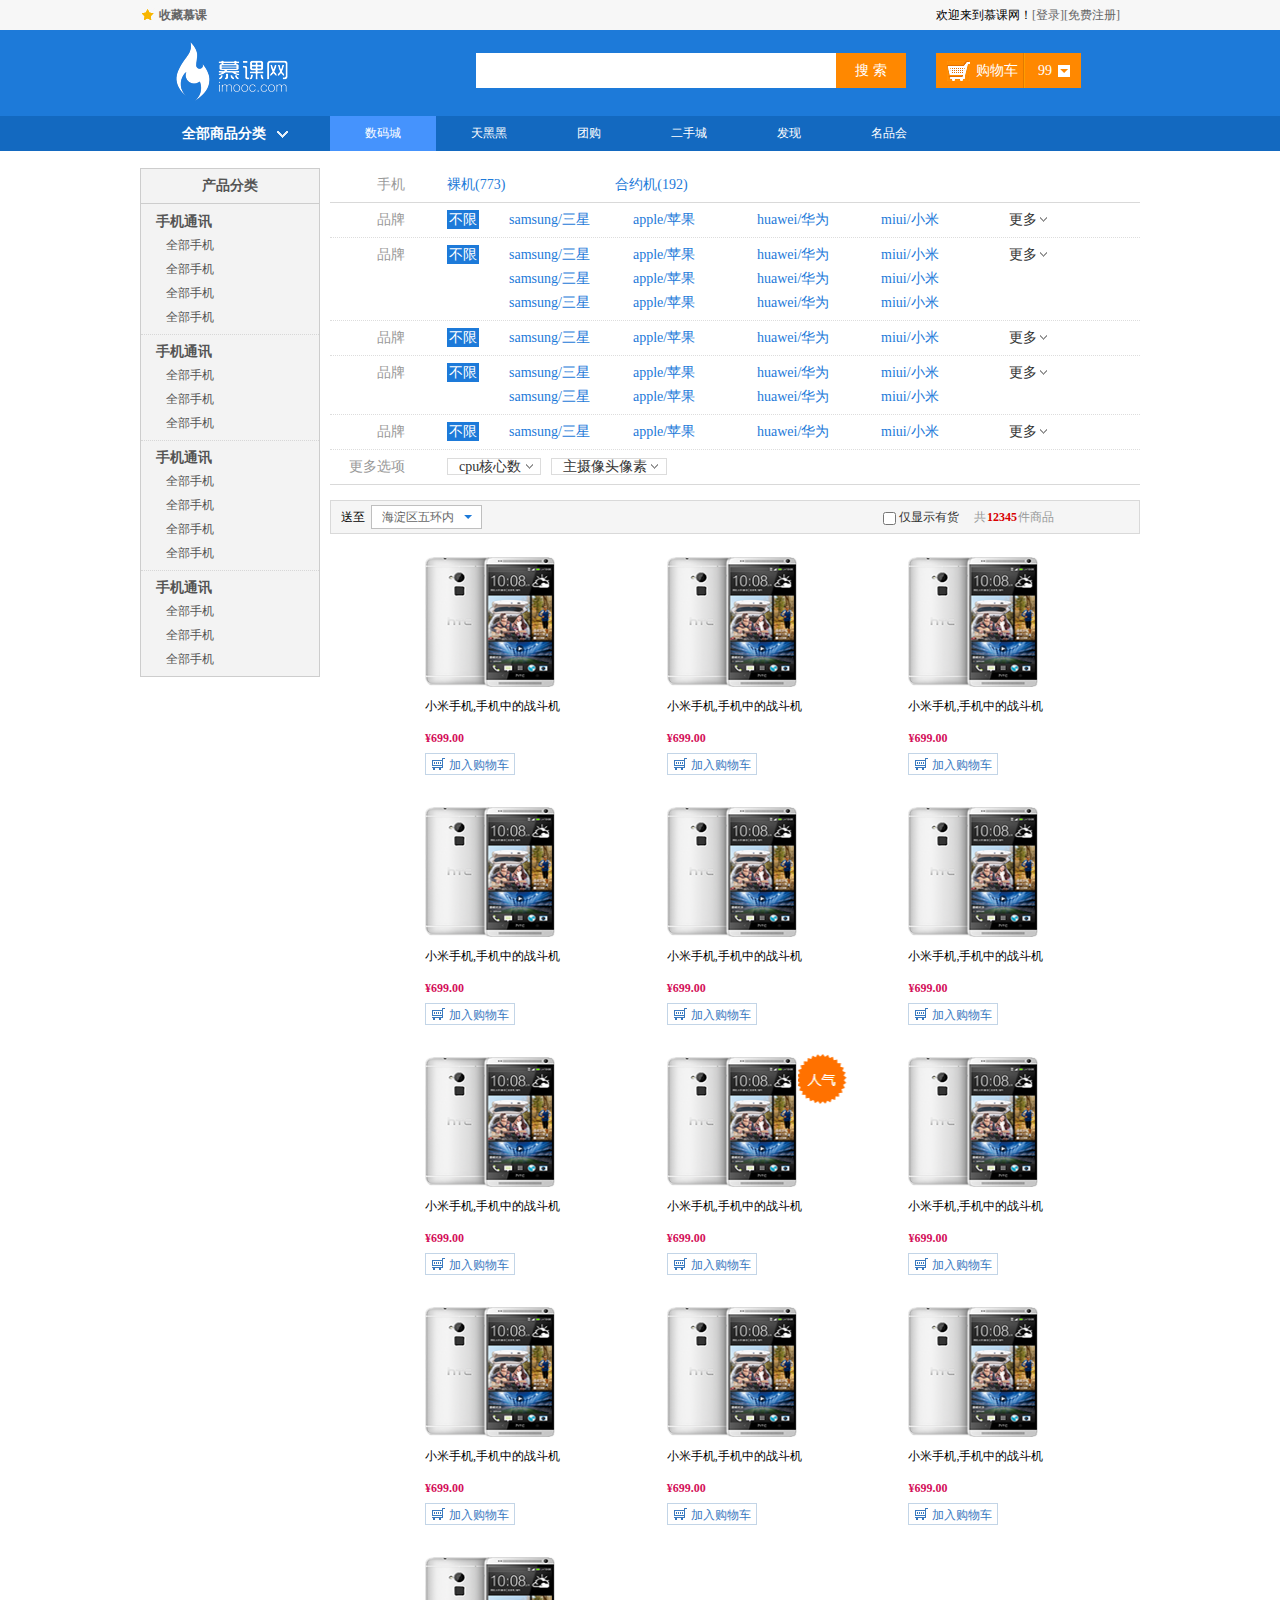
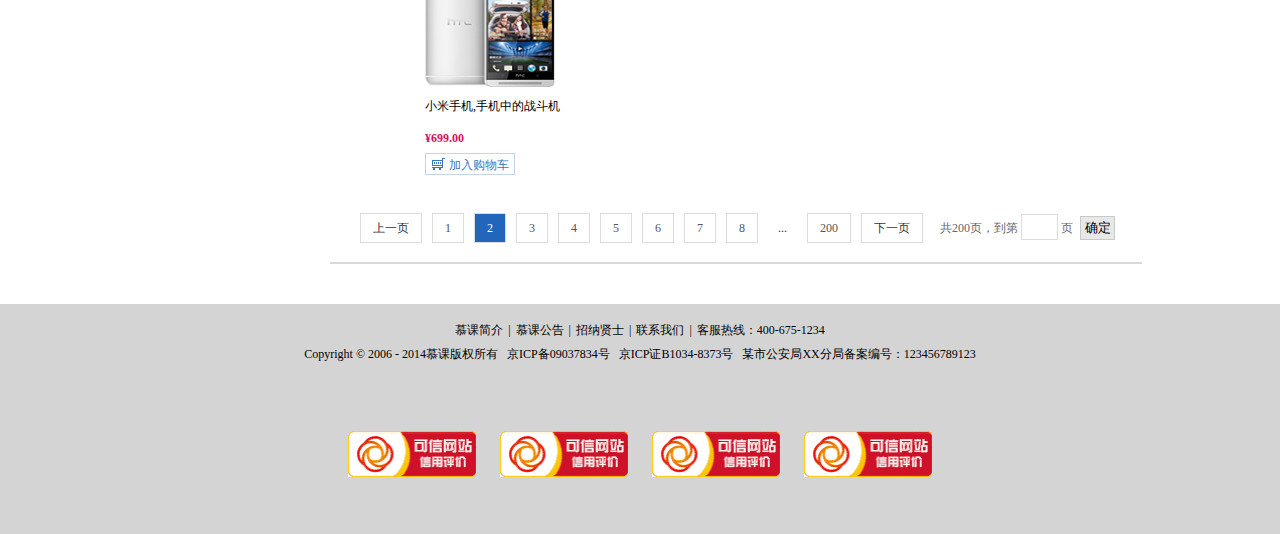
<file: pdtsgr.html>
<!DOCTYPE html>
<html>
  <head>
    <title>产品筛选</title>
    <meta http-equiv="Content-Type" content="text/html;charset=UTF-8" />

    <link rel="stylesheet" href="css/reset.css" />
    <link rel="stylesheet" href="css/main.css" />
  </head>

  <body>
    <div class="header">
      <div class="headerTop">
        <div class="container">
          <div class="lf"><a href="#">收藏慕课</a></div>
          <div class="rf">
            欢迎来到慕课网！<a href="#">[登录]</a><a href="#">[免费注册]</a>
          </div>
        </div>
      </div>
      <div class="headerLogo">
        <div class="container">
          <div class="logo lf">
            <a href="#"><img src="images/icon/慕课网.png" alt="慕课网"/></a>
          </div>
          <div class="search lf">
            <input type="text" class="searchText lf" />
            <input type="button" value="搜 索" class="searchBtn rf" />
          </div>
          <div class="shopCar rf">
            <span class="shopText lf">购物车</span>
            <span class="shopNum rf">99</span>
          </div>
        </div>
      </div>
      <div class="headerNav">
        <div class="container">
          <div class="shopClass lf">
            <h3>全部商品分类<i></i></h3>
            <div class="shopClass_show hide">
              <dl class="shopClass_item">
                <dt>
                  <a href="#">手机</a>
                  <a href="#">数码</a>
                  <a href="#" class="alink">合约机</a>
                </dt>
                <dd>
                  <a href="#" class="b">荣耀3x</a>
                  <a href="#" class="b">单反</a>
                  <a href="#" class="b">智能设备</a>
                </dd>
              </dl>
              <dl class="shopClass_item shopClass_active">
                <dt>
                  <a href="#">手机</a>
                  <a href="#">数码</a>
                  <a href="#" class="alink">合约机</a>
                </dt>
                <dd>
                  <a href="#" class="b">荣耀3x</a>
                  <a href="#" class="b">单反</a>
                  <a href="#" class="b">智能设备</a>
                </dd>
              </dl>
              <dl class="shopClass_item">
                <dt>
                  <a href="#">手机</a>
                  <a href="#">数码</a>
                  <a href="#" class="alink">合约机</a>
                </dt>
                <dd>
                  <a href="#" class="b">荣耀3x</a>
                  <a href="#" class="b">单反</a>
                  <a href="#" class="b">智能设备</a>
                </dd>
              </dl>
              <dl class="shopClass_item">
                <dt>
                  <a href="#">手机</a>
                  <a href="#">数码</a>
                  <a href="#" class="alink">合约机</a>
                </dt>
                <dd>
                  <a href="#" class="b">荣耀3x</a>
                  <a href="#" class="b">单反</a>
                  <a href="#" class="b">智能设备</a>
                </dd>
              </dl>
              <dl class="shopClass_item">
                <dt>
                  <a href="#">手机</a>
                  <a href="#">数码</a>
                  <a href="#" class="alink">合约机</a>
                </dt>
                <dd>
                  <a href="#" class="b">荣耀3x</a>
                  <a href="#" class="b">单反</a>
                  <a href="#" class="b">智能设备</a>
                </dd>
              </dl>
            </div>
            <div class="shopClass_list hide">
              <dl class="shopClass_class">
                <dt class="lf">电脑整机</dt>
                <dd>
                  <a href="#">笔记本</a><a href="#">超极本</a
                  ><a href="#">上网本</a><a href="#">平板电脑</a
                  ><a href="#">台式机</a>
                </dd>
                <div class="line"></div>
              </dl>
              <dl class="shopClass_class">
                <dt class="lf">电脑整机</dt>
                <dd>
                  <a href="#">笔记本</a><a href="#">超极本</a
                  ><a href="#">上网本</a><a href="#">平板电脑</a
                  ><a href="#">台式机</a><a href="#">笔记本</a
                  ><a href="#">超极本</a><a href="#">上网本</a
                  ><a href="#">平板电脑</a><a href="#">台式机</a>
                </dd>
                <div class="line"></div>
              </dl>
              <dl class="shopClass_class">
                <dt class="lf">电脑整机</dt>
                <dd>
                  <a href="#">笔记本</a><a href="#">超极本</a
                  ><a href="#">上网本</a><a href="#">平板电脑</a
                  ><a href="#">台式机</a>
                </dd>
                <div class="line"></div>
              </dl>
              <dl class="shopClass_class">
                <dt class="lf">电脑整机</dt>
                <dd>
                  <a href="#">笔记本</a><a href="#">超极本</a
                  ><a href="#">上网本</a><a href="#">平板电脑</a
                  ><a href="#">台式机</a><a href="#">笔记本</a
                  ><a href="#">超极本</a><a href="#">上网本</a
                  ><a href="#">平板电脑</a><a href="#">台式机</a
                  ><a href="#">笔记本</a><a href="#">超极本</a
                  ><a href="#">上网本</a><a href="#">平板电脑</a
                  ><a href="#">台式机</a>
                </dd>
                <div class="line"></div>
              </dl>
              <dl class="shopClass_class">
                <dt class="lf">电脑整机</dt>
                <dd>
                  <a href="#">笔记本</a><a href="#">超极本</a
                  ><a href="#">上网本</a><a href="#">平板电脑</a
                  ><a href="#">台式机</a>
                </dd>
                <div class="line"></div>
              </dl>
              <dl class="shopClass_class">
                <dt class="lf">电脑整机</dt>
                <dd>
                  <a href="#">笔记本</a><a href="#">超极本</a
                  ><a href="#">上网本</a><span href="#">平板电脑</a
                  ><a href="#">台式机</a>
                </dd>
                <div class="line"></div>
              </dl>
              <div class="shopList_links">
                <a href="#">电脑整机频道<span class="c"></span></a>
              </div>
              <div class="shopList_links">
                <a href="#">电脑整机频道<span class="c"></span></a>
              </div>
            </div>
          </div>
          <ul class="nav lf">
            <li><a href="#" class="active">数码城</a></li>
            <li><a href="#">天黑黑</a></li>
            <li><a href="#">团购</a></li>
            <li><a href="#">二手城</a></li>
            <li><a href="#">发现</a></li>
            <li><a href="#">名品会</a></li>
          </ul>
        </div>
      </div>
    </div>
    <div class="pdtClass container clearfix">
      <div class="lf">
          <div class="leftNav"> 
            <h3 class="lefttitle">产品分类</h3>
            <div class="leftItem vertical">
                <h3>手机通讯</h3>
                <ul class="leftclass clearfix">
                    <li><a href="#">全部手机</a></li>
                    <li><a href="#">全部手机</a></li>
                    <li><a href="#">全部手机</a></li>
                    <li><a href="#">全部手机</a></li>
                </ul>
            </div>
            <div class="leftItem vertical">
                    <h3>手机通讯</h3>
                    <ul class="leftclass clearfix">
                        <li><a href="#">全部手机</a></li>
                        <li><a href="#">全部手机</a></li>
                        <li><a href="#">全部手机</a></li>
                    </ul>
            </div>
            <div class="leftItem vertical">
                    <h3>手机通讯</h3>
                    <ul class="leftclass clearfix">
                        <li><a href="#">全部手机</a></li>
                        <li><a href="#">全部手机</a></li>
                        <li><a href="#">全部手机</a></li>
                        <li><a href="#">全部手机</a></li>
                    </ul>
            </div>
            <div class="leftItem vertical">
                    <h3>手机通讯</h3>
                    <ul class="leftclass clearfix">
                        <li><a href="#">全部手机</a></li>
                        <li><a href="#">全部手机</a></li>
                        <li><a href="#">全部手机</a></li>
                    </ul>
            </div>
          </div>
      </div> 
      <div class="rf">
          <div class="sgrnav clearfix">
              <dl class="sgritem clearfix lj">
                  <dt>手机</dt>
                  <dd class="nolimit buxian"><a href="#">裸机(773)</a></dd>
                  <dd class="itemclass"><a href="#">合约机(192)</a></dd>
              </dl>
              <dl class="sgritem clearfix">
                  <dt>品牌</dt>
                  <dd class="nolimit sgrnav_active"><a href="#">不限</a></dd>
                  <dd class="itemclass"><a href="#">samsung/三星</a><a href="#">apple/苹果</a><a href="#">huawei/华为</a><a href="#">miui/小米</a></dd>
                  <span class="itemmore"><a href="#">更多</a></span>
              </dl>
              <dl class="sgritem clearfix">
                  <dt>品牌</dt>
                  <dd class="nolimit sgrnav_active"><a href="#">不限</a></dd>
                  <dd class="itemclass"><a href="#">samsung/三星</a><a href="#">apple/苹果</a><a href="#">huawei/华为</a><a href="#">miui/小米</a><a href="#">samsung/三星</a><a href="#">apple/苹果</a><a href="#">huawei/华为</a><a href="#">miui/小米</a><a href="#">samsung/三星</a><a href="#">apple/苹果</a><a href="#">huawei/华为</a><a href="#">miui/小米</a></dd>
                  <span class="itemmore"><a href="#">更多</a></span>
              </dl>
              <dl class="sgritem clearfix">
                  <dt>品牌</dt>
                  <dd class="nolimit sgrnav_active"><a href="#">不限</a></dd>
                  <dd class="itemclass"><a href="#">samsung/三星</a><a href="#">apple/苹果</a><a href="#">huawei/华为</a><a href="#">miui/小米</a></dd>
                  <span class="itemmore"><a href="#">更多</a></span>
              </dl>
              <dl class="sgritem clearfix">
                  <dt>品牌</dt>
                  <dd class="nolimit sgrnav_active"><a href="#">不限</a></dd>
                  <dd class="itemclass"><a href="#">samsung/三星</a><a href="#">apple/苹果</a><a href="#">huawei/华为</a><a href="#">miui/小米</a><a href="#">samsung/三星</a><a href="#">apple/苹果</a><a href="#">huawei/华为</a><a href="#">miui/小米</a></dd>
                  <span class="itemmore"><a href="#">更多</a></span>
              </dl>
              <dl class="sgritem clearfix">
                  <dt>品牌</dt>
                  <dd class="nolimit sgrnav_active"><a href="#">不限</a></dd>
                  <dd class="itemclass"><a href="#">samsung/三星</a><a href="#">apple/苹果</a><a href="#">huawei/华为</a><a href="#">miui/小米</a></dd>
                  <span class="itemmore"><a href="#">更多</a></span>
              </dl>
              <dl class="sgritem clearfix lj">
                  <dt>更多选项</dt>
                  <dd class="nolimit hx"><a href="#" class="hexin">cpu核心数</a><a href="#" class="hexin">主摄像头像素</a></dd>
              </dl>
          </div>
          <div class="hr_15"></div>
          <div class="shopinfo">
            <div class="shopadd">
              <span class="sh">送至</span>
              <div class="addstext">
                <span class="hd">海淀区五环内</span><span class="bluesj"></span>
                <ul class="add_show hide">
                    <li>五道口</li>
                    <li>五棵松</li>
                    <li>火星</li>
                </ul>
              </div>
              
            </div>
            <div class="shop_num">
              <input type="checkbox" id="shopn"><label for="shopn">仅显示有货</label>
              共<em class="numbers">12345</em></span>件商品
            </div>
          </div>
          <div class="hr_15"></div>
          <div class="pdtlist clearfix sgrlist">
              <div class="pdtlist_item">
                  <div class="pdtimg">
                      <a href="#"><img src="images/phone.png" alt=""></a>
                  </div>
                  <p>小米手机,手机中的战斗机</p>
                  <p class="money">¥699.00</p>
                  <p class="clearfix addcar"><a href="#">加入购物车</a></p>
              </div>
              <div class="pdtlist_item">
                  <div class="pdtimg">
                    <a href="#"><img src="images/phone.png" alt=""></a>
                    </div>
                    <p>小米手机,手机中的战斗机</p>
                    <p class="money">¥699.00</p>
                    <p class="clearfix addcar"><a href="#">加入购物车</a></p>
              </div>
              <div class="pdtlist_item">
                    <div class="pdtimg">
                      <a href="#"><img src="images/phone.png" alt=""></a>
                    </div>
                    <p>小米手机,手机中的战斗机</p>
                    <p class="money">¥699.00</p>
                    <p class="clearfix addcar"><a href="#">加入购物车</a></p>
              </div>
          </div>
          <div class="pdtlist clearfix sgrlist">
                <div class="pdtlist_item">
                    <div class="pdtimg">
                        <a href="#"><img src="images/phone.png" alt=""></a>
                    </div>
                    <p>小米手机,手机中的战斗机</p>
                    <p class="money">¥699.00</p>
                    <p class="clearfix addcar"><a href="#">加入购物车</a></p>

                </div>
                <div class="pdtlist_item">
                      <div class="pdtimg">
                          <a href="#"><img src="images/phone.png" alt=""></a>
                      </div>
                      <p>小米手机,手机中的战斗机</p>
                      <p class="money">¥699.00</p>
                      <p class="clearfix addcar"><a href="#">加入购物车</a></p>
                </div>
                <div class="pdtlist_item">
                          <div class="pdtimg">
                              <a href="#"><img src="images/phone.png" alt=""></a>
                          </div>
                          <p>小米手机,手机中的战斗机</p>
                          <p class="money">¥699.00</p>
                          <p class="clearfix addcar"><a href="#">加入购物车</a></p>
                </div>
          </div>
          <div class="pdtlist clearfix sgrlist">
                <div class="pdtlist_item">
                    <div class="pdtimg">
                        <a href="#"><img src="images/phone.png" alt=""></a>
                    </div>
                    <p>小米手机,手机中的战斗机</p>
                    <p class="money">¥699.00</p>
                    <p class="clearfix addcar"><a href="#">加入购物车</a></p>
                </div>
                <div class="pdtlist_item pdthot">
                          <div class="pdtimg">
                              <a href="#"><img src="images/phone.png" alt=""></a>
                          </div>
                          <p>小米手机,手机中的战斗机</p>
                          <p class="money">¥699.00</p>
                          <p class="clearfix addcar"><a href="#">加入购物车</a></p>
                          <span class="hot"></span>
                </div>
                <div class="pdtlist_item">
                              <div class="pdtimg">
                                  <a href="#"><img src="images/phone.png" alt=""></a>
                              </div>
                              <p>小米手机,手机中的战斗机</p>
                              <p class="money">¥699.00</p>
                              <p class="clearfix addcar"><a href="#">加入购物车</a></p>
                </div>
          </div>
          <div class="pdtlist clearfix sgrlist">
                  <div class="pdtlist_item">
                      <div class="pdtimg">
                          <a href="#"><img src="images/phone.png" alt=""></a>
                      </div>
                      <p>小米手机,手机中的战斗机</p>
                      <p class="money">¥699.00</p>
                      <p class="clearfix addcar"><a href="#">加入购物车</a></p>
                  </div>
                  <div class="pdtlist_item">
                        <div class="pdtimg">
                            <a href="#"><img src="images/phone.png" alt=""></a>
                        </div>
                        <p>小米手机,手机中的战斗机</p>
                        <p class="money">¥699.00</p>
                        <p class="clearfix addcar"><a href="#">加入购物车</a></p>

                  </div>
                  <div class="pdtlist_item">
                            <div class="pdtimg">
                                <a href="#"><img src="images/phone.png" alt=""></a>
                            </div>
                            <p>小米手机,手机中的战斗机</p>
                            <p class="money">¥699.00</p>
                            <p class="clearfix addcar"><a href="#">加入购物车</a></p>

                  </div>
                  <div class="pdtlist_item">
                                <div class="pdtimg">
                                    <a href="#"><img src="images/phone.png" alt=""></a>
                                </div>
                                <p>小米手机,手机中的战斗机</p>
                                <p class="money">¥699.00</p>
                                <p class="clearfix addcar"><a href="#">加入购物车</a></p>

                  </div>
          </div>
          <div class="hr_15"></div>
          <div class="page">
            <span><a href="#">上一页</a></span><a href="#">1</a><a href="#" class="pageactive">2</a><a href="#">3</a><a href="#">4</a><a href="#">5</a><a href="#">6</a><a href="#">7</a><a href="#">8</a><span class="pagepoint">...</span><a href="#">200</a><span class="nextpage"><a href="#">下一页</a></span>共200页，到第<input type="text" class="pagenum">页<input type="button" value="确定" class="pagebtn">
          </div>
          <div class="pageline"></div>
      </div>
    </div>
    <div class="footer">
      <p>
        <a href="#">慕课简介</a><i>|</i><a href="#">慕课公告</a><i>|</i
        ><a href="#">招纳贤士</a><i>|</i><a href="#">联系我们</a
        ><i>|</i>客服热线：400-675-1234
      </p>
      <p>
        Copyright © 2006 -
        2014慕课版权所有&nbsp;&nbsp;&nbsp;京ICP备09037834号&nbsp;&nbsp;&nbsp;京ICP证B1034-8373号&nbsp;&nbsp;&nbsp;某市公安局XX分局备案编号：123456789123
      </p>
      <p class="web">
        <img src="images/footer.gif" alt="kx" /><img
          src="images/footer.gif"
          alt="kx"
        /><img src="images/footer.gif" alt="kx" /><img
          src="images/footer.gif"
          alt="kx"
        />
      </p>
    </div>
  </body>
</html>
</file>
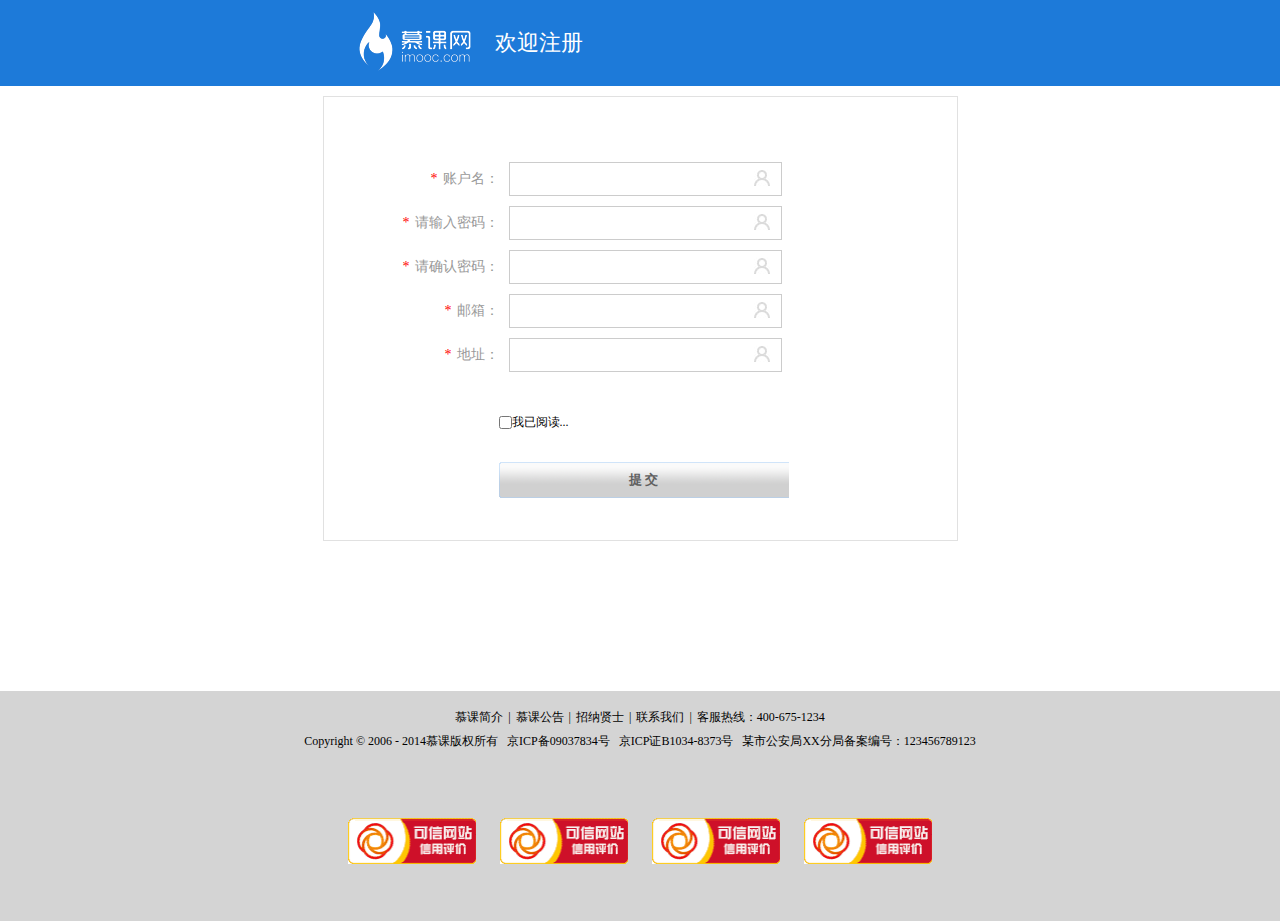
<file: reg.html>
<!DOCTYPE html>
<html>
  <head>
    <title>注册</title>
    <meta http-equiv="Content-Type" content="text/html;charset=UTF-8" />

    <link rel="stylesheet" href="css/reset.css" />
    <link rel="stylesheet" href="css/main.css" />
  </head>

  <body>
    <div class="header">
      <div class="headerLogo">
         <div class="container_635">
            <div class="logo lf">
            <a href="#"><img src="images/icon/慕课网.png" alt="慕课网"/></a>
            </div>
            <span class="hy">欢迎注册</span>
        </div>
      </div>
    </div>
    <div class="container_635">
         <div class="dl reg">
            <ul class="dlul clearfix">
                <li class="regli"><div class="regitem"><em>*</em><span>账户名：</span></div><div class="inputitem"><input type="text" class="info_input"></div></li>
                <li class="regli"><div class="regitem"><em>*</em><span>请输入密码：</span></div><div class="inputitem"><input type="password" class="info_input"></div></li>
                <li class="regli"><div class="regitem"><em>*</em><span>请确认密码：</span></div><div class="inputitem"><input type="password" class="info_input"></div></li>
                <li class="regli"><div class="regitem"><em>*</em><span>邮箱：</span></div><div class="inputitem"><input type="text" class="info_input"></div></li>
                <li class="regli"><div class="regitem"><em>*</em><span>地址：</span></div><div class="inputitem"><input type="text" class="info_input"></div></li>
             </ul>
             <div class="autodl"><input type="checkbox" id="atdl"><label for="atdl">我已阅读...</label></div>
             <input type="button" class="dl_btn" value="提 交">
         </div>
    </div>
    <div class="footer">
      <p>
        <a href="#">慕课简介</a><i>|</i><a href="#">慕课公告</a><i>|</i
        ><a href="#">招纳贤士</a><i>|</i><a href="#">联系我们</a
        ><i>|</i>客服热线：400-675-1234
      </p>
      <p>
        Copyright © 2006 -
        2014慕课版权所有&nbsp;&nbsp;&nbsp;京ICP备09037834号&nbsp;&nbsp;&nbsp;京ICP证B1034-8373号&nbsp;&nbsp;&nbsp;某市公安局XX分局备案编号：123456789123
      </p>
      <p class="web">
        <img src="images/footer.gif" alt="kx" /><img
          src="images/footer.gif"
          alt="kx"
        /><img src="images/footer.gif" alt="kx" /><img
          src="images/footer.gif"
          alt="kx"
        />
      </p>
    </div>
  </body>
</html>
</file>
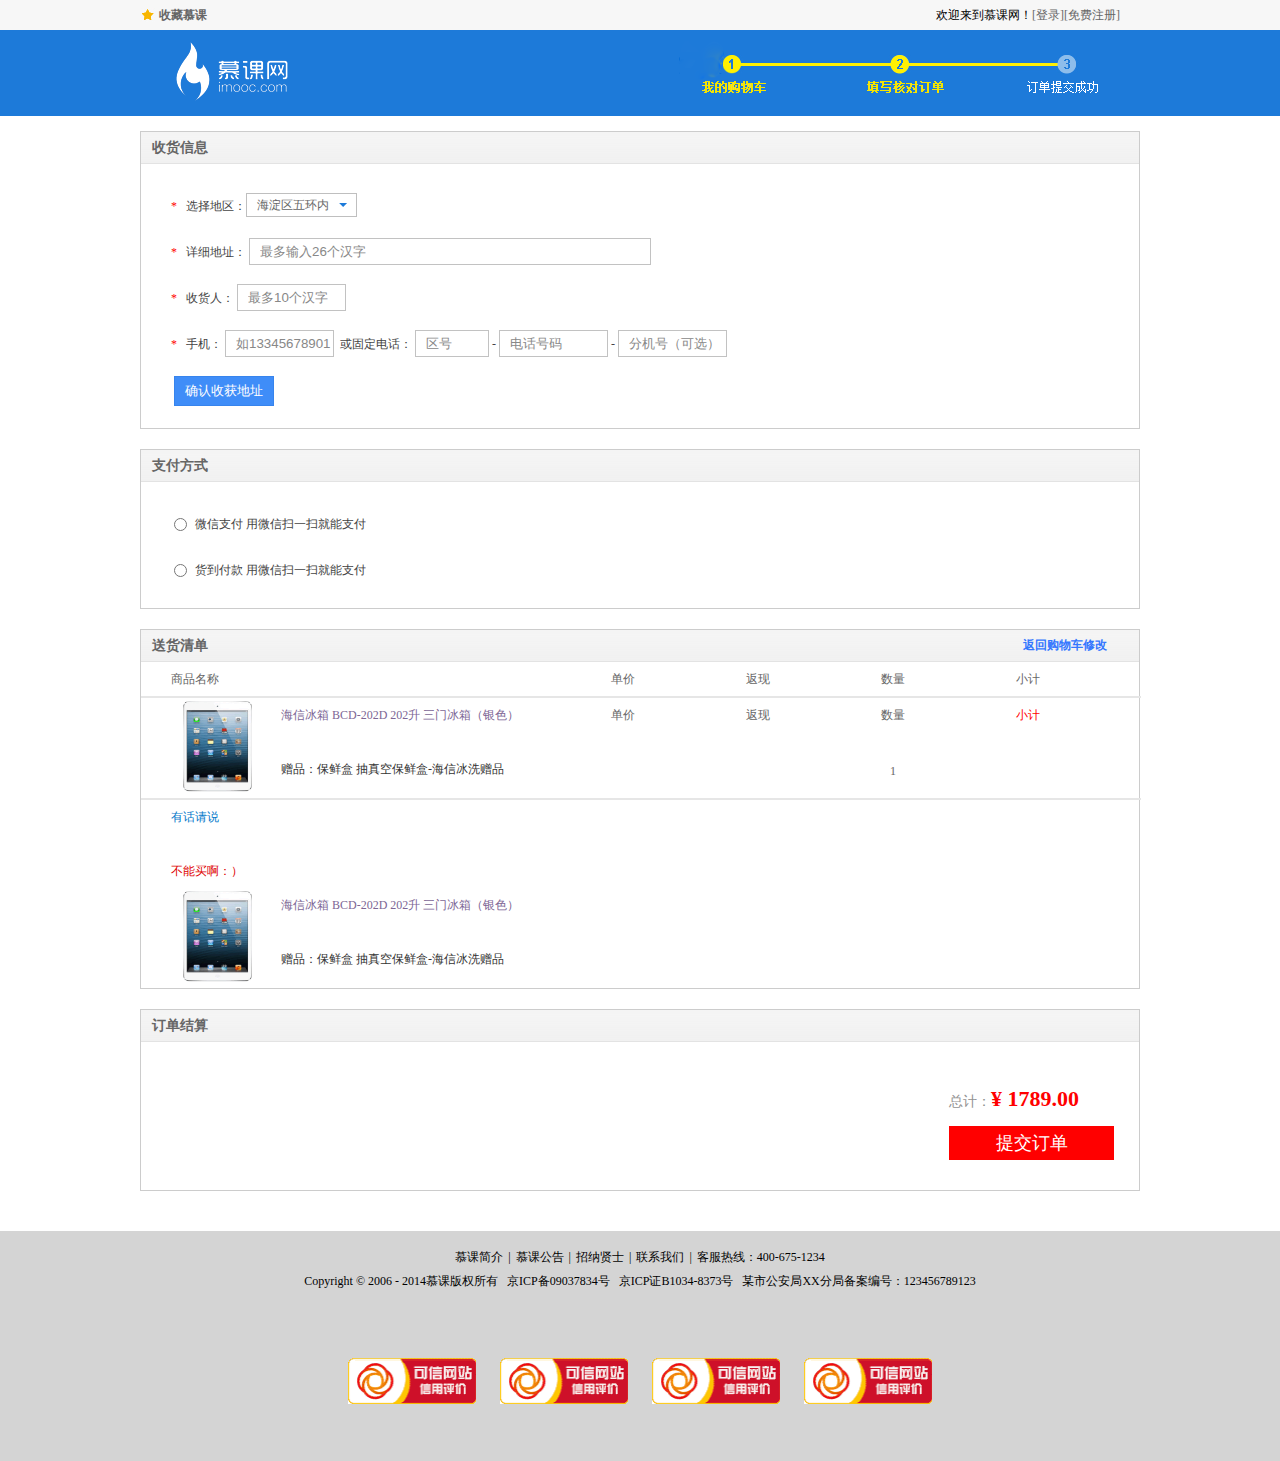
<file: shopcar.html>
<!DOCTYPE html>
<html>
  <head>
    <title>购物车</title>
    <meta http-equiv="Content-Type" content="text/html;charset=UTF-8" />

    <link rel="stylesheet" href="css/reset.css" />
    <link rel="stylesheet" href="css/main.css" />
  </head>

  <body>
    <div class="header">
      <div class="headerTop">
        <div class="container">
          <div class="lf"><a href="#">收藏慕课</a></div>
          <div class="rf">
            欢迎来到慕课网！<a href="#">[登录]</a><a href="#">[免费注册]</a>
          </div>
        </div>
      </div>
      <div class="headerLogo">
        <div class="container">
          <div class="logo lf">
            <a href="#"><img src="images/icon/慕课网.png" alt="慕课网"/></a>
          </div>
          <div class="step"></div>
        </div>
      </div>
    </div>
    <div class="hr_15"></div>
    <div class="shopping_info container">

        <div class="infoitem clearfix">
            <h3>收货信息</h3>
            <ul class="infoul clearfix">
                <li>
                    <em>*</em><span class="xz">选择地区：</span>
                    <div class="addstext">
                        <span class="hd">海淀区五环内</span><span class="bluesj"></span>
                        <ul class="add_show hide">
                            <li>五道口</li>
                            <li>五棵松</li>
                            <li>火星</li>
                        </ul>
                    </div>
                </li>
                <li><em>*</em><span class="xz">详细地址：</span><input type="text" class="longinput" value="最多输入26个汉字"></li>
                <li><em>*</em><span class="xz">收货人：</span><input type="text" class="input" value="最多10个汉字"></li>
                <li><em>*</em><span class="xz">手机：</span><input type="text" class="input" value="如13345678901"><span class="xz">&nbsp;或固定电话：</span><input type="text" class="shortinput" value="区号"><span class="xz">-</span><input type="text" class="input" value="电话号码"><span class="xz">-</span><input type="text" class="input" value="分机号（可选）"></li>
                <li><input type="button" value="确认收获地址" class="confirm"></li>
            </ul>
        </div>
        <div class="infoitem clearfix">
            <h3>支付方式</h3>
            <ul class="infoul clearfix">
                 <li class="wxzf"><input type="radio" id="zf"><label for="zf">微信支付</label>&nbsp;用微信扫一扫就能支付</li> 
                 <li class="wxzf"><input type="radio" id="zf"><label for="zf">货到付款</label>&nbsp;用微信扫一扫就能支付</li>       
            </ul>
        </div>
        <div class="infoitem clearfix">
          <h3>送货清单 <a href="#" class="backcar">返回购物车修改</a></h3>
          <div class="shopxq clearfix">
            <div class="shopxq_item long">商品名称</div>
            <div class="shopxq_item">单价</div>
            <div class="shopxq_item">返现</div>
            <div class="shopxq_item">数量</div>
            <div class="shopxq_item short">小计</div>
            <div class="fgline"></div>
            <div class="shopxq clearfix">
              <div class="shopxq_item long clearfix">
                <div class="bx clearfix">
                  <img src="images/des_big.gif" alt="#">
                  <p class="p1">海信冰箱 BCD-202D 202升 三门冰箱（银色）</p>
                  <p class="p2">赠品：保鲜盒 抽真空保鲜盒-海信冰洗赠品</p>
                </div>
              </div>
              <div class="shopxq_item">单价</div>
              <div class="shopxq_item">返现</div>
              <div class="shopxq_item">数量<em class="sl">1</em></div>
              <div class="shopxq_item short" style="color: red">小计</div>
              <div class="fgline"></div>
            </div>
            <div class="shopxq clearfix">
              <div class="shopxq_item long clearfix">
                <p class="p3">有话请说</p>
                <div class="bx clearfix">
                  <p class="p4">不能买啊：）</p>
                  <img src="images/des_big.gif" alt="#">
                  <p class="p1">海信冰箱 BCD-202D 202升 三门冰箱（银色）</p>
                  <p class="p2">赠品：保鲜盒 抽真空保鲜盒-海信冰洗赠品</p>
                </div>
              </div>
          </div>
      </div>
      
        </div>
        <div class="infoitem clearfix">
            <h3>订单结算</h3>
            <div class="jiesuan clearfix">
                <p class="jiesuan_p">总计：<span>¥ 1789.00</span></p>
                <input type="button" value="提交订单" class="jiesuan_input">
            </div>
        </div>

    </div>
    
    <div class="footer">
      <p>
        <a href="#">慕课简介</a><i>|</i><a href="#">慕课公告</a><i>|</i
        ><a href="#">招纳贤士</a><i>|</i><a href="#">联系我们</a
        ><i>|</i>客服热线：400-675-1234
      </p>
      <p>
        Copyright © 2006 -
        2014慕课版权所有&nbsp;&nbsp;&nbsp;京ICP备09037834号&nbsp;&nbsp;&nbsp;京ICP证B1034-8373号&nbsp;&nbsp;&nbsp;某市公安局XX分局备案编号：123456789123
      </p>
      <p class="web">
        <img src="images/footer.gif" alt="kx" /><img
          src="images/footer.gif"
          alt="kx"
        /><img src="images/footer.gif" alt="kx" /><img
          src="images/footer.gif"
          alt="kx"
        />
      </p>
    </div>
  </body>
</html>
</file>
<file: css/main.css>
/*  github_comment */
.container {
  width: 1000px;
  margin: 0 auto;
}

.lf {
  float: left;
}

.rf {
  float: right;
}

.hide {
  display: none;
}

.show {
  display: block;
}

.hr_15 {
  height: 15px;
}


.hr_20 {
  height: 20px;
}
/* headerTop */
.headerTop {
  height: 30px;
  background-color: #f7f7f7;
  line-height: 30px;
}

.headerTop a:hover {
  color: red;
}

.headerTop .lf a {
  background: url(../images/icon/collection.jpg) left center no-repeat;
  padding-left: 19px;
  font-weight: bold;
}

.headerTop .rf {
  padding-right: 20px;
}

/*headerLogo*/
.headerLogo {
  height: 86px;
  background-color: #1d7ad9;
}

.headerLogo .logo {
  padding-top: 12px;
  padding-left: 36px;
}

.headerLogo .search {
  padding-left: 188px;
  padding-top: 23px;
}

.headerLogo .search .searchText {
  width: 350px;
  height: 35px;
  padding: 0 5px;
  line-height: 35px\9; /* for ie */
  background-color: #ffffff;
}

.headerLogo .search .searchBtn {
  height: 35px;
  width: 70px;
  background-color: #ff8800;
  font: 14px/35px "Microsoft YaHei", "微软雅黑";
  color: #ffffff;
}

.headerLogo .shopCar {
  margin-top: 23px;
  margin-right: 59px;
  background-color: #ff8800;
  font: 14px/35px "Microsoft YaHei", "微软雅黑";
  color: #ffffff;
}

.headerLogo .shopCar .shopText {
  width: 87px;
  height: 35px;
  border-right: #e27a00 solid 1px;
  background: url(../images/icon/shopCar.png) 11px center no-repeat;
  text-indent: 40px;
}

.headerLogo .shopCar .shopNum {
  height: 35px;
  width: 27px;
  border-left: #ff9c01 solid 1px;
  background: url(../images/icon/三角.png) 33px center no-repeat;
  text-align: right;
  padding-right: 29px;
}

.step {
  width: 456px;
  height: 63px;
  background: url(../images/step.png);
  float: right;
  margin-top: 10px;
  margin-right: 10px;
}

/* headerNav */
.headerNav {
  height: 35px;
  background-color: #1369c0;
}

.headerNav .shopClass {
  width: 190px;
  position: relative;
}

.headerNav .shopClass,
.nav {
  font-family: "Microsoft YaHei", "微软雅黑";
  color: #ffffff;
}

.headerNav .nav {
  line-height: 35px;
}

.headerNav .shopClass h3 {
  text-align: center;
  line-height: 35px;
  color: #ffffff;
}

.headerNav .shopClass i {
  display: inline-block;
  height: 7px;
  width: 11px;
  background-position:0 0;
  margin-left: 11px;
  overflow: hidden;
}

.headerNav .nav li {
  float: left;
}

.headerNav .nav a {
  color: #ffffff;
  display: inline-block;
  height: 35px;
  padding: 0 35px;
  text-decoration: none;
}

.headerNav .nav a.active {
  background-color: #4593fd;
}

.headerNav .shopClass_show {
  position: absolute;
  background-color: #4593fd;
  top: 35px;
  left: 0px;
  width: 100%;
  padding-bottom: 1px;
}

.headerNav .shopClass_item {
  font: 14px/1 "Microsoft YaHei", "微软雅黑";
  padding: 10px 10px;
  border-top: #5aa1fe solid 1px;
  border-bottom: #3487f2 solid 1px;
}

.headerNav .shopClass_item dt {
  height: 21px;
  background: url(../images/icon/三角2.gif) right center no-repeat;
  line-height: 1;
  overflow: hidden;
}

.headerNav .shopClass_item dd {
  font-family: "宋体";
  font-size: 12px;
}

.headerNav .shopClass_item a {
  display: inline-block;
  text-align: center;
  line-height: 22px;
  height: 22px;
}

.headerNav .shopClass_item a {
  color: #fff;
}

.headerNav .shopClass_item dd a {
  color: #c2d9f8;
}

.headerNav .shopClass_item .alink {
  font-size: 12px;
  width: 48px;
  height: 22px;
  margin-left: 10px;
  background: url(../images/icon/bg1.png) left center no-repeat;
  text-decoration: underline;
}

.headerNav .shopClass_active {
  background-color: #ffffff;
  border-left: #4593fd solid 1px;
}

.headerNav .shopClass_active a {
  color: #000;
}

.headerNav .shopClass_active dd a {
  color: #000;
}

.headerNav .shopClass_active dt {
  background: none;
}

.headerNav .shopClass_active .alink {
  color: white;
  text-decoration: none;
}

.shopClass .shopClass_list {
  width: 528px;
  position: absolute;
  left: 190px;
  top: 35px;
  border: #dddddd solid 1px;
  padding: 0 20px;
}

.shopClass .shopClass_class {
  line-height: 26px;
  padding-top: 10px;
}

.shopClass .shopClass_class dt {
  color: #4b88da;
  font-weight: bold;
  width: 70px;
  height: 26px;
}

.shopClass .shopClass_class dd {
  display: inline-block;
  width: 456px;
  font: 12px/26px "宋体";
}

.shopClass .shopClass_class a {
  display: inline-block;
  height: 26px;
  margin-right: 15px;
}

.shopClass .shopClass_class .line {
  height: 0px;
  width: 100%;
  border-bottom: #e5e5e5 solid 1px;
  margin-top: 10px;
}

.shopList_links {
  padding: 15px 0;
  display: inline-block;
}

.shopClass_list .shopList_links a {
  color: #fff;
  background-color: #2785e6;
  height: 26px;
  line-height: 26px;
  font-size: 12px;
  display: inline-block;
  padding: 0 14px 0 8px;
  margin-right: 10px;
}

.shopList_links span {
  display: inline-block;
  height: 7px;
  width: 11px;
  background: url(../images/icon/三角2.gif) left center no-repeat;
  margin-left: 7px;
}

/* banner */
.banner_bar {
  overflow: hidden;
  position: relative;
}

.banner_bar .imgbox {
  position: absolute;
  top: 0;
  left: 0px;
}

li {
  float: left;
}

li img {
  display: block;
}

.bannerBig,
li img {
  width: 810px;
  height: 326px;
}

.bannerBig .imgBox {
  width: 1620px;
  height: 326px;
}

.bannerSm,
.bannerSm li img {
  width: 190px;
  height: 400px;
}

.bannerSm .imgBox {
  width: 380px;
  height: 400px;
}

.tab {
  width: 100%;
  position: absolute;
  text-align: center;
  left: 0px;
  bottom: 0px;
}

.tab a {
  width: 10px;
  height: 10px;
  display: inline-block;
  background-color: #fff;
  margin: 15px 10px;
  overflow: hidden;
  border: #fff solid 1px;
  border-radius: 10px;
}

.tab .active {
  background-color: #ff7700;
  border-color: #ff7700;
}

/*shopTab*/
.shopTab {
  height: 44px;
  line-height: 44px;
  margin-top: 17px;
  margin-bottom: 15px;
}

.shopTab .icon {
  width: 44px;
  height: 44px;
  float: left;
  background: url(../images/icon/shoptab.jpg) left center no-repeat;
  margin-right: 15px;
}

.shopTab h3 {
  font-size: 24px;
  font-weight: normal;
  float: left;
}

.shopTab .more {
  float: right;
  font-size: 12px;
  font-family: "新宋体";
  margin-right: 20px;
}

.shopList2 .lf {
  width: 190px;
}

.shopList2 .rf {
  width: 809px;
  height: 396px;
  border-top: #cccccc solid 1px;
  border-right: #cccccc solid 1px;
  border-bottom: #ff7201 solid 3px;
}

.shoplist_top {
  width: 809px;
  height: 279px;
  float: left;
  border-bottom: #e5e5e5 solid 1px;
}

.shop_topitem {
  height: 234px;
  width: 199px;
  border-right: #e5e5e5 solid 1px;
  font-family: "Microsoft YaHei", "微软雅黑";
  font-weight: normal;
  text-align: center;
  line-height: 24px;
  padding-top: 45px;
  float: left;
}
.shop_topitem:last-child {
  border: none;
}

.shop_topitem .shop_img {
  width: 100%px;
  height: 151px;
  margin-bottom: 20px;
}

.shop_img img {
  width: 133px;
  height: 151px;
}

.shop_topitem p {
  color: #ff7f26;
}

.shoplist_fot {
  height: 116px;
  width: 809px;
  float: left;
}

.shop_fotitem {
  height: 116px;
  width: 199px;
  font-family: "Microsoft YaHei", "微软雅黑";
  font-weight: normal;
  float: left;
  border-right: #e5e5e5 solid 1px;
}

.shop_fotitem:last-child {
  border: none;
}

.fotshop_img {
  width: 104px;
  height: 116px;
}

.fotshop_img img {
  width: 94px;
  height: 76px;
  margin-top: 20px;
  display: block;
  float: left;
  padding-left: 10px;
}

.shop_fotitem .fotinfo {
  display: block;
  float: right;
  margin-top: -76px;
  text-align: center;
  line-height: 12px;
  width: 90px;
}

.fotinfo p:last-child {
  font-size: 16px;
  color: #ff7300;
  line-height: 20px;
}

/*footer*/
.footer {
  background-color: #d4d4d4;
  font: 12px/24px "新宋体";
  text-align: center;
  padding-top: 14px;
  margin-top: 40px;
}

.footer i {
  font-style: normal;
  margin: 0 5px;
}

.footer img {
  width: 128px;
  height: 46px;
  margin: 0 12px;
}

.footer .web {
  padding: 65px 0 49px 0;
}

.footer a {
  color: #000000;
}

.footer a:hover {
  color: green;
}

/* product class */
.pdtClass .lf {
  width: 180px;
}

.pdtClass .rf {
  width: 810px;
}

.pdtClass {
  margin-top: 17px;
}

.leftNav {
  border: #cdcdcd solid 1px;
  background-color: #f3f3f3;
  font-family: "宋体";
  overflow: hidden;
}

.lefttitle {
  height: 34px;
  border-bottom:#cdcdcd solid 1px;
  line-height: 34px;
  text-align: center;
  font-size: 14px;
  color: #555555;
}

.leftItem {
  margin-bottom: -1px;
  border-bottom: #d7d7d7 dotted 1px;
  padding: 5px 15px;
  line-height: 24px;
  font-size: 12px;
  color: #555555;
}

.leftclass li {
  width: 50%;
}

.leftclass a {
  color: #555555;
}

.vertical .leftclass {
  padding-left: 10px;
}

.vertical  li {
  width: 100%;
}

/*pdt*/
.pdttitle {
  height: 36px;
  border-bottom: #cccccc solid 2px;
}

.pdttitle h3 {
  height: 36px;
  font-size: 16px;
  line-height: 36px;
  color: #454545;
  width: 180px;
  border-bottom: #096dba solid 2px;
  text-indent: 10px;
}

.pdtlist_item {
  width: 172px;
  padding: 8px 15px;
  float: left;
  height: 234px;
}

.sgrlist .pdtlist_item {
  width: 29%;
}
.sgrlist {
  padding-left: 80px;
}

.pdthot {
  position: relative;
}


.hot {
  width: 50px;
  height: 50px;
  color: #fff;
  line-height: 50px;
  text-align: center;
  background: url(../images/icon/hot.gif) center center no-repeat;
  position: absolute;
  right: 45px;
  top: 5px;
}

.pdtimg{
  width: 160px;
  padding-bottom: 5px;
}

.pdtimg img {
   width: 130px;
   height: 130px;
}

.pdtlist_item p {
  line-height: 20px;
  height: 20px;
}

.addcar {
  margin-top: 5px;
  width: 88px;
  height: 22px;
  border: #c3d5e7 solid 1px;
  background: url(../images/icon/shopCar2.gif) 6px center no-repeat;
}

.addcar a {
  color: #3978bf;
  line-height: 22px;
  height: 22px;
  margin-left: 23px;
}

.money {
  margin-top: 12px;
  color: #d4105a;
  font-weight: bold;
}

.star {
  height: 12px;
  margin: 0 1px;
  width: 12px;
  line-height: 20px;
  display: inline-block;
  background-position: 0 -24px;
}

/* sgrnav */
.sgrnav {
  font-size: 14px;
  line-height: 24px;
}

.sgritem {
  border-bottom: #ddd dotted 1px;
  padding: 5px 0;
}

.sgritem a {
  height: 24px;
}

.sgritem dt {
  height: 24px;
  width: 75px;
  float: left;
  text-align: right;
  color: #999;
  font-family: "宋体";
}

.nolimit {
  float: left;
  padding:0 30px 0 42px;
}

.sgrnav_active a {
  background-color: #1d7ad9;
  padding: 2px;
  text-decoration: none;
  color: #fff;
}

.itemclass {
  float: left;
  width: 500px;
}

.itemclass a {
  display: inline-block;
  width: 124px;
  color: #1d7ad9;
}

.itemmore {
  background: url(../images/icon/75.jpg) right center no-repeat;
  margin-right: 92px;
  display: inline;

}

.itemmore a {
  color: #333333;
  padding-right: 10px;
}

.lj {
  border-bottom: #d9d9d9 solid 1px;
}

.buxian {
  padding-right: 110px;

}

.buxian a {
  color: #1d7ad9;
}

.hexin {
  border: #dcdcdc solid 1px;
  color: #333;
  background: url(../images/icon/75.jpg) 92% center no-repeat;
  margin-right: 10px;
  padding: 0 19px 0 11px;
}

/*shopinfo*/
.shopinfo {
  height: 32px;
  background-color: #f5f5f5;
  border: #d9d9d9 solid 1px;
  line-height: 32px;
}

.shopadd {
  float: left;
  font-family: "新宋体";
  font-size: 12px;
  position: relative;
 
}

.sh {
  display: block;
  height: 22px;
  float: left;
  padding: 0 6px 0 10px;
}
 
.addstext {
  height: 22px;
  border: #bfbfbf solid 1px;
  background-color: #fff;
  padding-left: 10px;
  float: left;
  color: #666;
  line-height: 22px;
  margin: 4px 0;
  position: relative;
}

/* add_show */
.add_show {
  position: absolute;
  z-index: 4;
  top: 22px;
  left: -1px;
  width: 109px;
  border: #bfbfbf solid 1px;
  float: left;
}

.add_show li {
 display: block;
 padding-left: 10px;
 color: #666;
 background-color: #fff;
 float: none;
}  



.bluesj {
  display: block;
  float: right;
  width: 27px;
  height: 22px;
  background: url(../images/icon/bluesj.jpg) center center no-repeat;
}

.shop_num {
  float: right;
  color: #979999;
  padding-right: 85px;
}

.shop_num input {
  vertical-align: middle;
}

.shop_num label {
  color: #333;
  padding-right: 12px;
  padding-left: 3px;
}

.shop_num em {
  font-weight: bold;
  font-style: normal;
  color: #d80000;
  padding: 0 1px;
}

/* page */
.page {
  text-align: center;
  height: 28px;
  color: #666;
}

.page a {
  border: #dddddd solid 1px;
  padding: 7px 12px;
  line-height: 26px;
  margin: 0 5px;
  color: #555555;
}

.page span a,.page span {
  color: #333;
}

 .page .pageactive {
  background-color: #2266bb;
  color: #fff;
}

.nextpage {
  margin-right: 12px;
}

.pagepoint {
  margin: 0 15px;
}

.pagenum {
  height: 24px;
  width: 35px;
  border: #dddddd solid 1px;
  text-align: center;
  color: #666;
  margin: 0 3px;
}

.pagebtn {
  height: 24px;
  width: 35px;
  border: #c9c9c9 solid 1px;
  background-color: #e8e8e8;
  margin-left: 7px;
}

.pageline {
  margin: 20px 0 0 0;
  height: 0;
  width: 100%;
  border: #d9d9d9 solid 1px;
}

/* grey body */
.grey {
  background-color: #f0f0f0;
}

/* userposition */
.usp {
  font-size: 0;
  font-family: verdana;
  margin-top: 25px;
  margin-bottom: 15px;
}

.usp strong,
.usp span,
.usp a,
.usp em {
  font-size: 12px;
  color: #555;
}

.usp em {
  font-style: normal;
}

/* dspinfo */
.dsp_info {
  border: #ccc solid 1px;
  background-color: #fff;
}

.dsp_info .lf {
  width: 309px;
}

.dsp_info .rf {
  width: 688px;
  border-left: #ccc solid 1px;
}

.dsp_bigimg {
  height: 340px;
  text-align: center;
}

.dsp_smallimg {
  height: 52px;
  width: 265px;
  margin: 0 auto;
}

.dsp_smallimg li {
  float: left;
  border: #ccc solid 1px;
  height: 52px;
  width: 52px;
  margin-left: -1px;
}


.dsp_smallimg img {
  height: 52px;
  width: 52px;
} 

.dsp_smallimg .active  {
  border: #317ee7 1px solid;
  position: relative;
}

.dspcontent {
  padding: 10px;
}

.dl {

  padding-left: 16px;
  font: 12px/24px "新宋体";
  color: #666;
  padding-bottom: 10px;
  padding-top: 10px;
}

.dspcontent h3 {
  font: bold 16px/22px "Microsoft YaHei","微软雅黑";
  color: #333;
  padding: 15px 0 0 16px;

}

.dt, .dd {
  float: left;
}

.dt {
  width: 60px;
}

.mkprice {
  line-height: 24px;
  height: 24px;
  font-size: 18px;
  font-family: Verdana;
  color: #d70000;
}

.mkprice em {
  font-style: normal;
  font-size: 12px;
  margin-right: -5px;
}

.yh {
  display: inline-block;
  width: 54px;
  height: 18px;
  color: #fff;
  line-height: 18px;
  background: url(../images/icon/hg.gif) left top no-repeat;
  text-indent: 15px;
}

/*phone_select*/
.phone_select {
  background-color: #f2f2f2;
}

.addselect {
  margin-top: -1px;
}

.selys span {
  border: #ccc solid 1px;
  background-color: #fff;
  color: #000;
  width: 82px;
  height: 32px;
  display: inline-block;
  line-height: 32px;
  text-align: center;
  margin-right: 10px;
}

.selys .dt {
  line-height: 32px;
  height: 32px;
}

.selgg span {
  border: #ccc solid 1px;
  background-color: #fff;
  color: #666;
  height: 24px;
  display: inline-block;
  line-height: 24px;
  text-align: center;
  margin-right: 10px;
  padding: 0 5px;
  margin-top: 3px;
  margin-bottom: 3px;
}

.selgg .dd {
  width: 495px;
}

.selgg .dt {
  line-height: 64px;
  height: 64px;
}

.selnum .dd {
  width: 82px;
  height: 32px;
  border: #b2b2b2 solid 1px;
  background-color: #fff;
  margin-right: 10px;
}

  .selnum .dt {
    line-height: 32px;
    height: 32px;
  }

.selys .sel_active {
    border-color: blue;
 }

.selgg .sel_active {
   border-color: blue;
}

.relation, .plus {
  height: 32px;
  width: 15px;
  float: left;
  line-height: 32px;
  text-align: center;
  background-color: #f3f3f3;
}

.relation {
  border-right: #b2b2b2 solid 1px;
}

.plus {
  border-left: #b2b2b2 solid 1px;
}

.selnum {
  float: left;
} 

.selnum input {
  width: 50px;
  height: 32px;
  line-height: 32px;
  text-align: center;
  background-color: #fff;
  float: left;
}

.selnum {
  height: 32px;
  line-height: 32px;
  padding-bottom: 20px;
}

.selnum em {
  color: #fc7700;
  font-style: normal;
  font-weight: bold;
}

.alreadysel {
  line-height: 48px;
  height: 48px;
  color: #666;
  text-indent: 15px;
  font-weight: bold;
}

.alreadysel span {
  color: #0479ca;
  font-weight: bold;
  margin-left: 12px;
}

.sel_buy, .sel_car {
  display: inline-block;
  width: 184px;
  height: 48px;
  background: url(../images/icon/shop1.gif);
}

.sel_shop {
  text-align: center;
}

.sel_line {
  display: inline-block;
  width: 0px;
  height: 90px;
  border: #e5e5e5 solid 1px;
  overflow: hidden;
  margin: 0 40px;
}

.sel_line, .sel_buy, .sel_car {
  vertical-align: middle;
}

.sel_idea {
  color: #999;
  text-indent: 15px;
  height: 54px;
  line-height: 54px;
}

/*xx_info*/
.xx_info .lf {
  width: 188px;
  margin-right: 24px;
}

.xx_info .rf {
  width: 787px;
}

.klm {
  background-color: #fff;
  border:  #ccc solid 1px;
  overflow: hidden;
}

.klm h3 {
  display: block;
  height: 39px;
  line-height: 39px;
  text-indent: 15px;
  font-size: 14px;
  color: #333;
  font-weight: bold;
  background-color: #f3f3f3;
  border-bottom: #ccc solid 1px;
}

.klmitem {
  padding: 20px;
}

.klmimg {
  width: 100%;
  height: 148px;
  text-align: center;
}

.klmimg img {
  height: 118px;
  width: 65px;
}

.klm span {
  display: block;
  line-height: 18px;
  color: #de0000;
  margin-top: 2px;
}

.klm em {
  font-style: normal;
}

.klminfo {
  color: #999;
  display: inline-block;
  width: 150px;
}

/* xxcontent */
.xxcontent {
  border: #ccc solid 1px;
  font-size: 14px;
  font-family: "宋体";
  background-color: #fff;
}

.xxctit {
  border-bottom: #ccc solid 1px;
}

.xxctit span {
  display: inline-block;
  width:392px;
  line-height: 39px;
  height: 39px;
  color: #000;
  text-align: center;
  background-color: #f0f0f0;
  font-family: "宋体";
  
}

.cpjs {
  border-left: #ccc solid 1px;
}

.xxctit .active {
  background-color: #0479ca;
  color: #fff;
}

.titimg {
  display: block;
  margin: 30px auto;
}

.qltj {
  padding-left: 20px;
  padding-right: 20px;
}

.qltj h3 {
  display: inline-block;
  color: #2457a6;
  width: 75px;
  height: 32px;
  border-bottom: #2457a6 solid 1px;
  line-height: 32px;
}

.qltj h4 {
  display: inline-block;
  color: #808080;
 width: 200px;
}
.qltj p {
  border-top: #d7d7d7 solid 1px;
  margin-top: -1px;
  padding: 18px 0 32px 0;
  font: 14px/22px "宋体";
  color: #666;
}

.titimg2 {
  display: block;
  margin: 0 auto;
}

.pjcontent {
  background-color: #fff;
  border: #ccc solid 1px;
}

.pjcontent a {
  text-decoration: none;
}

.pjscore {
  padding-left: 13px;
  height: 158px;
}

.pjscore h3 {
  font: bold 14px/42px "NSimSun";
  color: #666;
}

.score {
  float: left;
}

.score span {
  font-size: 50px;
  color: #ff8f00;
}

.score em {
  font-size: 18px;
  color: #66667d;
  font-style: normal;
}

.speed {
  float: left;
  margin-left: 10px;
  padding-top: 15px;
}

.speed ul {
  float: left;
  height: 16px;
  width: 451px;
  font: 12px/16px "NSimSun";
  color: #ffffff;
  background-color: #bdbdbd;
  text-align: center;
  margin-bottom: 10px;
}

.speed_01 {
  float: left;
  width: 114px;
}
.speed_02 {
  float: left;
  width: 81px;
}
.speed_03 {
  float: left;
  width: 75px;
}
.speed_04 {
  float: left;
  width: 67px;
}

.speed p {
  color: #66667d;
}
.pf {
  width: 24px;
  height: 14px;
  color: #fff;
  line-height: 14px;
  text-align: center;
  background-color: #7f7f7f;
  font-size: 12px;
  float: left;
  position: absolute;
  left: 94%;
  top: -5px;
}

.pf i {
  display: block;
  border-color: #7f7f7f transparent transparent transparent;
  border-style: solid dotted dotted dotted;
  border-width: 3px;
  width: 0px;
  height: 0px;
  margin: 0 auto;
}

.speed {
  position: relative;
}

.reviewtit {
  background-color: #f2f2f2;
  height: 32px;
  line-height: 32px;
}

.reviewtit li {
  float: left;
  padding-right: 20px;
}

.reviewtit ul {
  margin-left: 20px;
  float: left;
}

.reviewtit a {
  padding: 0 5px;
  display: inline-block;
  color: #000;
}

.reviewtit .active {
  color: #317ee7;
  font-weight: bold;
  border-bottom: #317ee7 solid 2px; 
  height: 30px;
}

.sort {
  float: right;
  padding-right: 5px;
}

.sort a {
  display: inline-block;
  color: #000;
  border: #cdcdcd solid 1px;
  height: 22px;
  width: 72px;
  text-align: center;
  line-height: 22px;
  background: url(../images/time.gif) 68px center no-repeat;
}

.reviewcont {
  padding: 18px 0 20px 38px;
}

.head {
  width: 60px;
  text-align: center;
  float: left;
  margin-right: 70px;
}

.head img {
  margin-bottom: 5px;
  float: left;
}

.head a {
  line-height: 18px;
  height: 18px;
  color: #77778c;
}

.ff {
  color: #000;
  margin-left: 5px;
  font-weight: bold;
}

.stars {
  padding-top: 3px;
  float: left;
}

.stars p {
  line-height: 30px;
  height: 30px;
  color: #777777;
}

.cai, .ding{
  margin-right: 12px;
  color: #085c9b;
}

.time {
  float: right;
  color: #777;
  margin-right: 25px;
  margin-top: 3px;
}
 
/* infoitem */
.infoitem {
  background-color: #fff;
  border: #ccc solid 1px;
  margin-bottom: 20px;
}

.infoitem h3 {
  height: 31px;
  border-bottom: #e3e3e3 solid 1px;
  background: url(../images/221.png) left center repeat-x;
  line-height: 31px;
  padding-left: 11px;
  color: #666;
}

.infoul {
  padding: 19px 0 15px 30px;
  font: 12px/34px "宋体";
  color: #444;
}



.infoul em {
  color: #ff0000;
  font-style: normal;
  margin-right: 9px;
  float: left;
}

.infoul span.xz {
  float: left;
}

.infoul input {
  border: #c2c2c2 solid 1px;
  padding: 5px 0 5px 10px;
  color: #888888;
  margin: 0 3px;
  margin-top: 3px;
  float: left;
}

.infoul li {
  margin: 6px 0;
  float: left;
  width: 100%;
  height: 34px;
  vertical-align: middle;
}

.input {
  width: 97px;
}

.longinput {
  width: 390px;
}

.shortinput {
  width: 62px;
}

.infoul .confirm {
  background-color: #3f8df8;
  border: #3784ed solid 1px;
  padding-right: 10px;
  text-align: center;
  color: #fff;
}

.wxzf input {
  top: 8px;
  margin-right: 8px;
  position: relative;
}

.backcar {
  color: #3377ff;
  float: right;
  margin-right: 32px;
  font-size: 12px;
}

.shopxq_item {
  line-height: 34px;
  color: #666;
  float: left;
  width: 135px;
}

.shopxq .long {
  width: 440px;
  padding-left: 30px;
}

.shopxq .short {
  width: 120px;
}

.fgline {
  border: #e6e6e6 solid 0.5px;
  width: 100%;
  height: 0px;
  float: left;
}

.bx {
  float: left;
}

.bx img {
  display: block;
  width: 90px;
  height: 100px;
  float: left;
  margin-right: 20px;

}

.p1 {
  float: left;
  color: #7d6695;
  line-height: 34px;
  padding-bottom: 20px;
}

.p2 {
  float: left;
  color: #333;
}

.sl {
  position: relative;
  top: 56px;
  font-style: normal;
  left: -15px;
}

.p3 {
  color: #0479ca;
  margin-bottom: 20px;
}

.p4 {
  color: #de0000;
}

/* jiesuan */
.jiesuan {
  float: right;
  padding: 40px 25px 30px 0;
}

.jiesuan_p {
  font-size: 14px;
  color: #929292;
  height: 34px;
  line-height: 34px;
  margin-bottom: 10px;
}

.jiesuan_p span {
  font-size: 22px;
  color: red;
  font-weight: bold;
}

.jiesuan_input {
  font-size: 18px;
  color: #fff;
  height: 34px;
  width: 165px;
  background-color: red;
  float: right;
}

/* dl */
.container_460 {
  width: 460px;
  margin: 0 auto;
}

.container_460 .logo {
  margin-left: 5px;
}

.hy {
  font-size: 22px;
  line-height: 86px;
  height: 86px;
  font-family: "MicrosoftYaHei";
  color: #fff;
  padding-left: 24px;
}

.dl {
  margin-top: 10px;
  border: #e1e1e1 solid 1px;
  padding: 40px 75px 15px 75px;
}

.dlul {
  float: left;
}

.dlul li {
  float: left;
}

.dlinfo {
  color: #999;
  line-height: 20px;
  height: 20px;

}

.info_input {
  border: #ccc solid 1px;
  line-height: 32px;
  padding-left: 3px;
  width: 100%;
  margin-bottom: 10px;
  background: url(../images/icon/ueer.jpg)right center no-repeat;
}

.dlul li {
  width: 100%;
}

.autodl {
  color: #000;
  line-height: 50px;
  height: 50px;
  float: left;
  width: 100%;
}

#atdl {
  position: relative;
  top: 3px;
}

.dl_btn {
  width: 309px;
  height: 36px;
  background: url(../images/aaa.png);
  margin-bottom: 27px;
  color: #606060;
  font-weight: bold;
}

.par li {
  float: left;
}

.par .li01 {
  float: none;
}

.par i {
  font-style: normal;
  margin: 0 2px;
  color: #dbdbdb;
}

.par a {
  color: #666;
}

.freedl {
  position: relative;
  left: 300px;
  width: 115px;
  height: 31px;
  background: url(../images/bbb1.png);
  margin-bottom: 150px;
}

.container_635 {
  width: 635px;
  margin: 0 auto;
}

/* zhuce */

.regitem {
  font: 14px/34px "宋体";
  color: #999;
  margin-right: 10px;
  width: 100px;
  text-align: right;
  float: left;
}

.regitem em {
  color: red;
  font-style: normal;
  margin-right: 5px;
}

.inputitem {
  width: 268px;
  float: left;
}

.reg .autodl {
  height: 80px;
  line-height: 80px;
  margin-left: 100px;
}

.reg .dl_btn {
  margin-left: 100px;
  width: 290px;
}

.reg {
  padding-top: 65px;
  margin-bottom: 150px;  
}




.headerNav .shopClass i, .star {
  background-image: url(../images/kkk.png);
  background-repeat: no-repeat;
}
</file>
